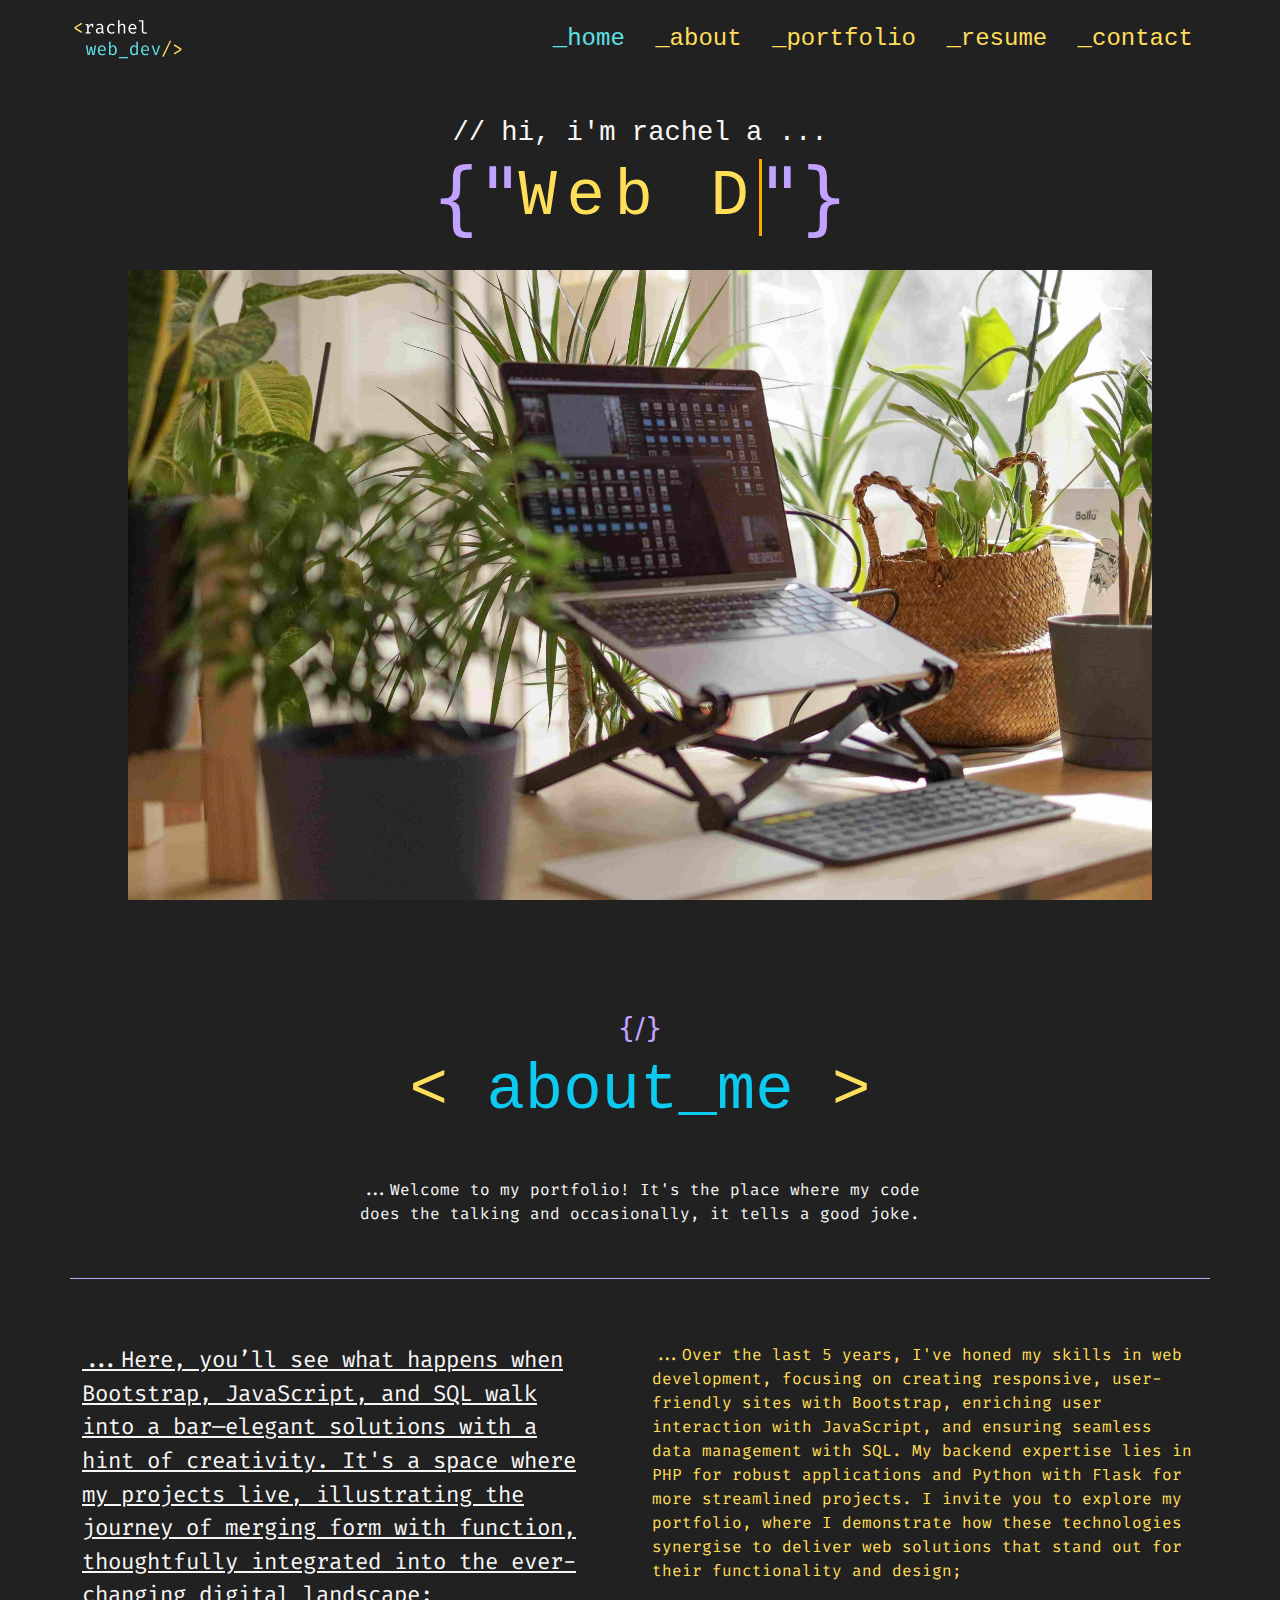
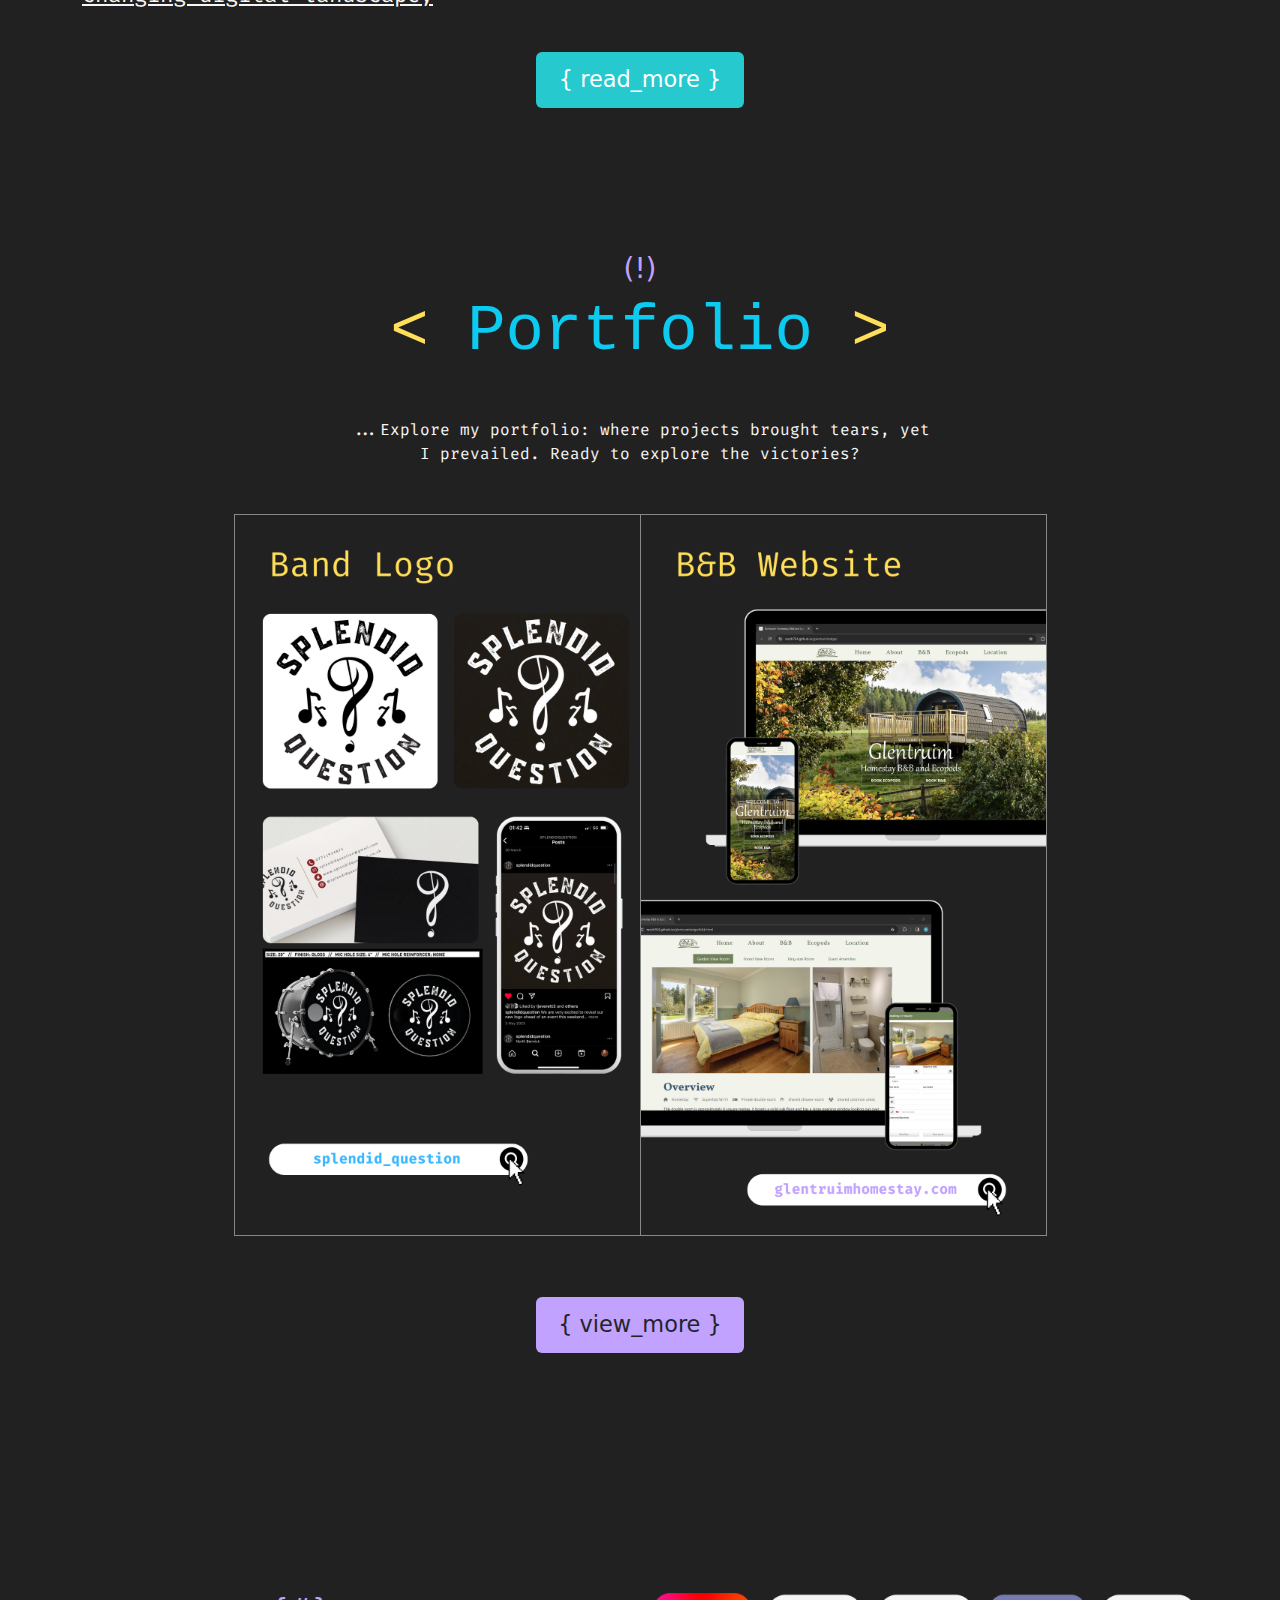
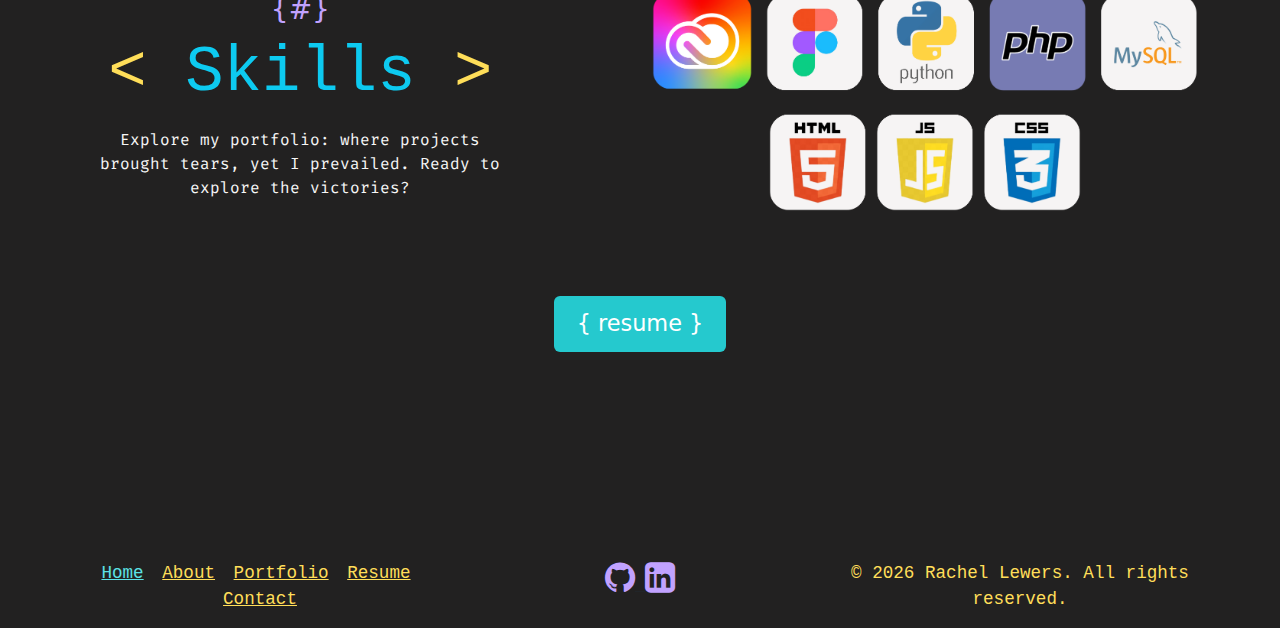
<file: index.html>
<!DOCTYPE html>
<html lang="en">
<head>
    <meta charset="UTF-8">
    <meta name="viewport" content="width=device-width, initial-scale=1.0">
    <link rel="stylesheet" type="text/css" href="css/index_one.css">
    <link rel="preconnect" href="https://fonts.googleapis.com">
    <link rel="preconnect" href="https://fonts.gstatic.com" crossorigin>
    <link rel="stylesheet" href="https://cdnjs.cloudflare.com/ajax/libs/font-awesome/4.7.0/css/font-awesome.min.css">
    <link href="https://cdn.jsdelivr.net/npm/bootstrap@5.3.3/dist/css/bootstrap.min.css" rel="stylesheet" integrity="sha384-QWTKZyjpPEjISv5WaRU9OFeRpok6YctnYmDr5pNlyT2bRjXh0JMhjY6hW+ALEwIH" crossorigin="anonymous">
    <title>My Portfolio</title>
</head>
<body>



  

<nav class="navbar navbar-expand-lg sticky-top">
    <div class="container-fluid">
      <a class="navbar-brand logo" href="#"><img src="images/portfolio_logo.svg" alt="logo with opening element arrow rachel web_dev slash closing element bracket"></a>
      <button class="navbar-toggler" type="button" data-bs-toggle="collapse" data-bs-target="#navbarNav" aria-controls="navbarNav" aria-expanded="false" aria-label="Toggle navigation">
        <span class="navbar-toggler"></span>
      </button>
      <div class="collapse navbar-collapse justify-content-between" id="navbarNav">
        <ul class="navbar-nav ms-auto">
          <li class="nav-item">
            <a class="nav-link active" aria-current="page" href="#">_home</a>
          </li>
          <li class="nav-item">
            <a class="nav-link" href="about.html">_about</a>
          </li>
          <li class="nav-item">
            <a class="nav-link" href="portfolio.html">_portfolio</a>
          </li>
          <li class="nav-item">
            <a class="nav-link" href="resume.html">_resume</a>
          </li>
          <li class="nav-item">
            <a class="nav-link" href="contact.html">_contact</a>
          </li>
        </ul>
      </div>
    </div>
</nav>
      





<div class="hero-text">
  <h2>// hi, i'm rachel a ... </h2>
  <div class="typewriter-wrapper">
    <span class="brackets left-bracket">{" </span>
    <div class="typewriter">
      <h1></h1>
    </div>
    <span class="brackets right-bracket">"}</span>
  </div>
</div>


<div class="container hero-img">
  <!-- Other content here -->
</div>



<div class="about-me">
  <div class="about-me-intro">
    <div class="hero-content">
      <h3 class="brackets-purple">{/}</h3>
      <h2 class="brackets-yellow">< <span class="text-info">about_me</span> ></h2>
      <p class="my-5 col-lg-7 caption">...Welcome to my portfolio! It's the place where my code does the talking and occasionally, it tells a good joke.</p>
    </div>
  </div>
  <!-- About Section -->
<div class="container my-1 about-section">
  <div class="row">
      <div class="col-md-6 mb-4 underline">
          <p>...Here, you’ll see what happens when Bootstrap, JavaScript, and SQL walk into a bar—elegant 
            solutions with a hint of creativity. It's a space where my projects live, illustrating the 
            journey of merging form with function, thoughtfully integrated into the ever-changing digital landscape;
          </p>
      </div>
      <div class="col-md-6 further-info">
          <p>...Over the last 5 years, I've honed my skills in web development, focusing on creating responsive, 
            user-friendly sites with Bootstrap, enriching user interaction with JavaScript, and ensuring seamless
            data management with SQL. My backend expertise lies in PHP for robust applications and Python with 
            Flask for more streamlined projects. I invite you to explore my portfolio, where I demonstrate how 
            these technologies synergise to deliver web solutions that stand out for their functionality and 
            design;</p>
      </div>
  </div>
  <div class="row">
      <div class="col custom-button text-center">
          <a class="btn " href="about.html">{ read_more }</a>
      </div>
  </div>
</div>
</div>






  <div class="portfolio">
    <div class="portfolio-intro">
    <div class="hero-content">
      <h3 class="brackets-purple">(!)</h3>
      <h2 class="brackets-yellow">< <span class="text-info">Portfolio</span> ></h2>
      <p class="my-5 col-lg-7 caption">...Explore my portfolio: where projects brought tears, yet I prevailed. Ready to explore the victories?</p>
    </div>
  </div>
  <!-- overview -->
  
    <table class="table table-bordered">
      <thead>
        <tr>
          <td><img src="images/logo_portfolio.png" alt=""></td>
          <td><img src="images/b&b_portfolio.png" alt=""></td>
        </tr>
      </tbody>
    </table>
  
  <div class="row">
      <div class="col custom-button-2 text-center">
          <a class="btn " href="portfolio.html">{ view_more }</a>
      </div>
  </div>
</div>





<div class="skills">
  <div class="container skills-container">
    <div class="row">
      <!-- Text Column -->
      <div class="col-lg-6">
        <div class="hero-content text-center">
          <h3 class="brackets-purple">{#}</h3>
          <h2 class="brackets-yellow">< <span class="text-info">Skills</span> ></h2>
          <p class="my-3 caption">Explore my portfolio: where projects brought tears, yet I prevailed. Ready to explore the victories?</p>
        </div>
      </div>
      <!-- Image Column -->
      <div class="col-lg-6">
        <img src="images/skills.png" alt="My Skills" class="img-fluid">
      </div>
    </div>
  </div>
  <div class="row">
    <div class="col res-btn custom-button text-center">
        <a class="btn" href="resume.html">{ resume }</a>
    </div>
</div>
</div>




<footer class="footer mt-auto">
  <div class="container">
    <div class="row">
      <!-- Left Column - Navigation -->
      <div class="col-12 col-md-4">
        <nav>
          <ul class="list-inline">
            <li class="list-inline-item active"><a href="#">Home</a></li>
            <li class="list-inline-item"><a href="about.html">About</a></li>
            <li class="list-inline-item"><a href="portfolio.html">Portfolio</a></li>
            <li class="list-inline-item"><a href="resume.html">Resume</a></li>
            <li class="list-inline-item"><a href="contact.html">Contact</a></li>
          </ul>
        </nav>
      </div>
      <!-- Middle Column - GitHub and LinkedIn Links -->
      <div class="col-12 col-md-4 text-center">
        <a href="https://github.com/yourgithubusername" target="_blank" class="text-dark mr-3">
          <i class="fa fa-github"></i>
        </a>
        <a href="https://linkedin.com/in/yourlinkedinusername" target="_blank" class="text-dark">
          <i class="fa fa-linkedin-square"></i>
        </a>
      </div>
      <!-- Right Column - Copyright -->
      <div class="col-12 col-md-4 text-right">
        <p class="mb-0">&copy; <span id="year"></span> Rachel Lewers. All rights reserved.</p>
      </div>
    </div>
  </div>
</footer>

<script>
  document.getElementById("year").textContent = new Date().getFullYear();
</script>








<script>

const texts = ["Web Developer", "App Developer", "Brand Designer"]; // Texts to cycle through
let currentTextIndex = 0; // Index of the current text
let charIndex = -1; // Current character index
let isDeleting = false; // Flag to indicate whether the current mode is deleting

const element = document.querySelector('.typewriter h1'); // Target element for typewriting effect

function typeCycle() {
    const currentText = texts[currentTextIndex]; // Get the current text based on index
    if (isDeleting) {
        // If deleting, remove a character
        charIndex--;
        element.textContent = currentText.substring(0, charIndex);
    } else {
        // If typing, add a character
        charIndex++;
        element.textContent = currentText.substring(0, charIndex);
    }

    // When to switch from typing to deleting or move to the next word
    if (!isDeleting && charIndex === currentText.length) {
        // Finished typing all characters of the current word, start deleting after a delay
        setTimeout(() => { isDeleting = true; }, 1000); // Delay before starting to delete
    } else if (isDeleting && charIndex === 0) {
        // Finished deleting all characters of the current word, move to the next word
        isDeleting = false;
        currentTextIndex = (currentTextIndex + 1) % texts.length; // Cycle through texts
    }

    // Control the speed of typing/deleting and the transition between them
    const typingSpeed = isDeleting ? 50 : 150; // Faster deleting than typing
    setTimeout(typeCycle, charIndex === -1 ? 500 : typingSpeed); // Initial delay or typing/deleting speed
}

typeCycle(); // Start the typewriter effect
</script>



<script>
  document.addEventListener('DOMContentLoaded', () => {
      const codeLines = document.getElementById('codeLines');
      const mainContent = document.querySelector('.main-content');
  
      mainContent.onscroll = function() {
          const currentScroll = mainContent.scrollTop + mainContent.clientHeight;
          const maxScroll = mainContent.scrollHeight;
  
          // Check if scrolled to the bottom
          if (currentScroll >= maxScroll) {
              // Append new lines of code
              for (let i = 0; i < 10; i++) { // Add 10 new lines as an example
                  const newLine = document.createElement('div');
                  newLine.textContent = `Line ${codeLines.children.length + 1}: Code example...`; // Custom code line
                  codeLines.appendChild(newLine);
              }
          }
      };
  });
  </script>
  




    <script src="https://cdn.jsdelivr.net/npm/bootstrap@5.3.3/dist/js/bootstrap.bundle.min.js" integrity="sha384-YvpcrYf0tY3lHB60NNkmXc5s9fDVZLESaAA55NDzOxhy9GkcIdslK1eN7N6jIeHz" crossorigin="anonymous"></script>
    
</body>
</html>
</file>
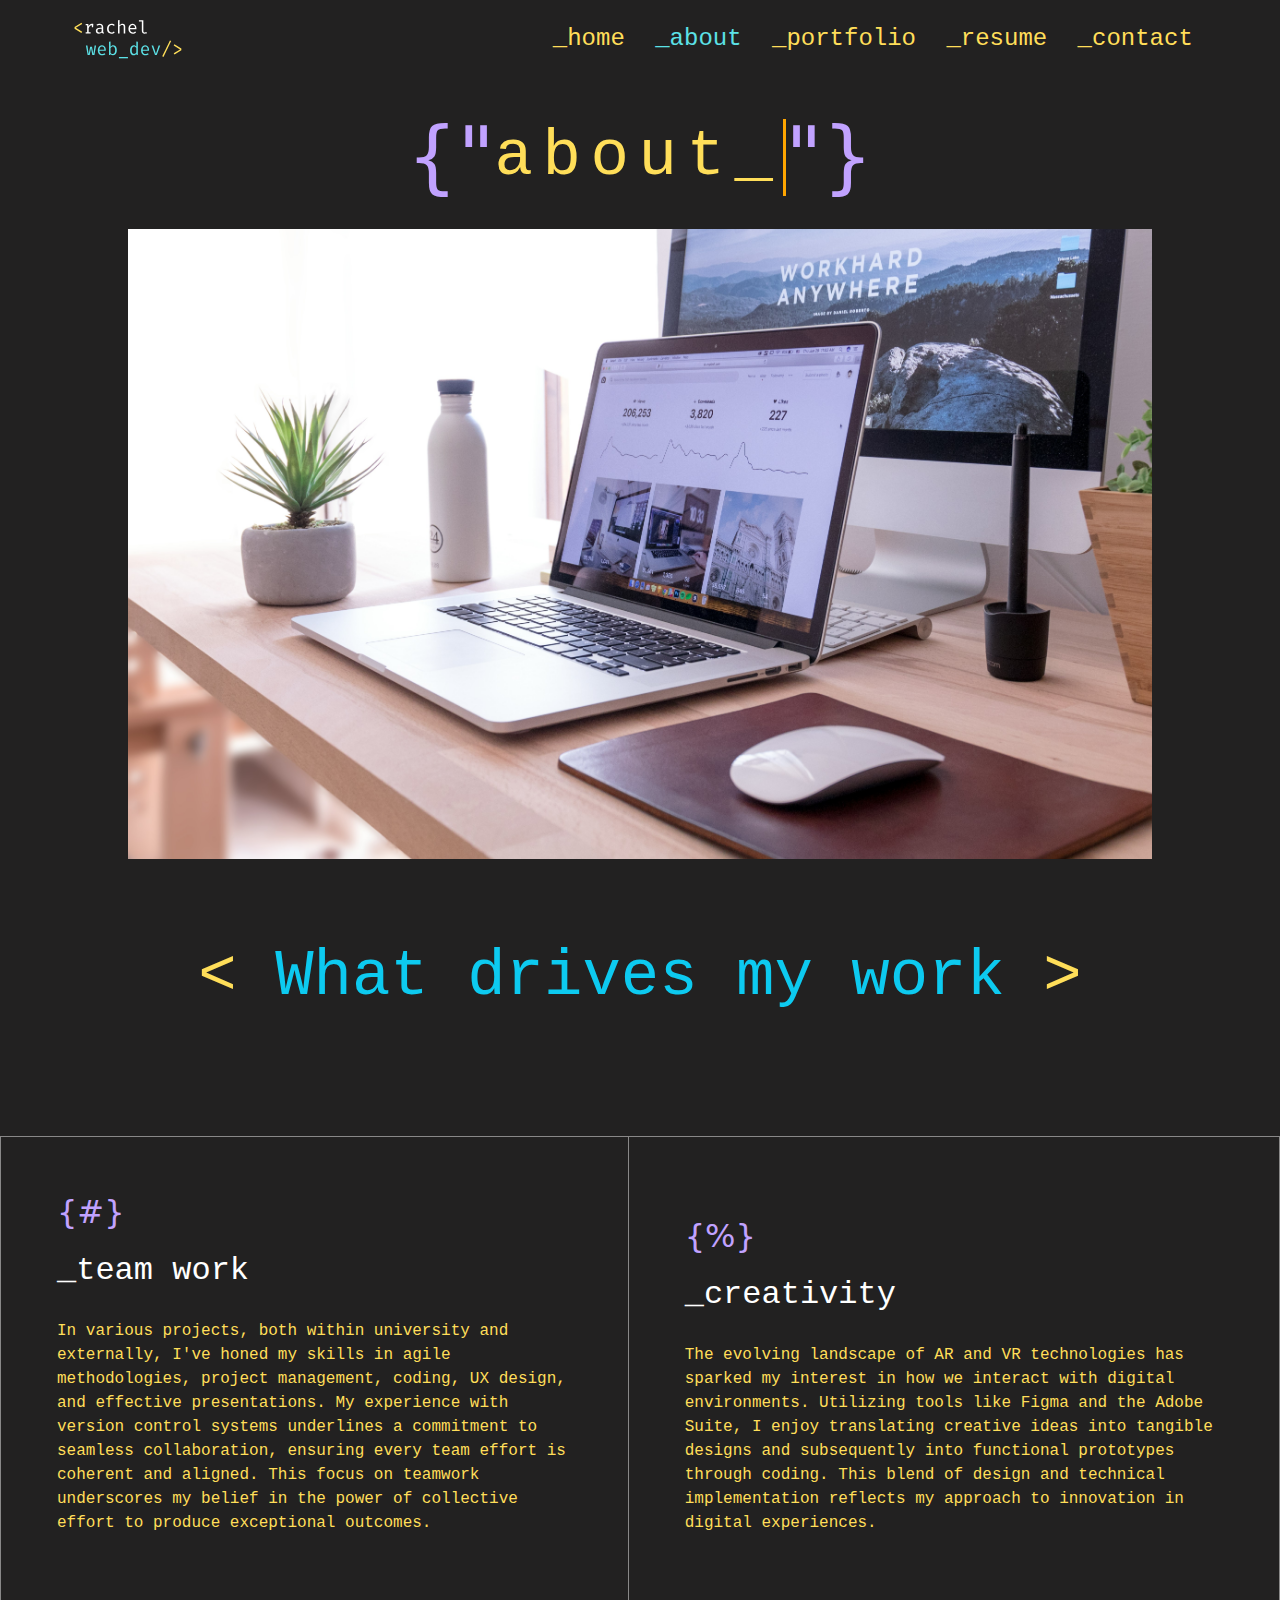
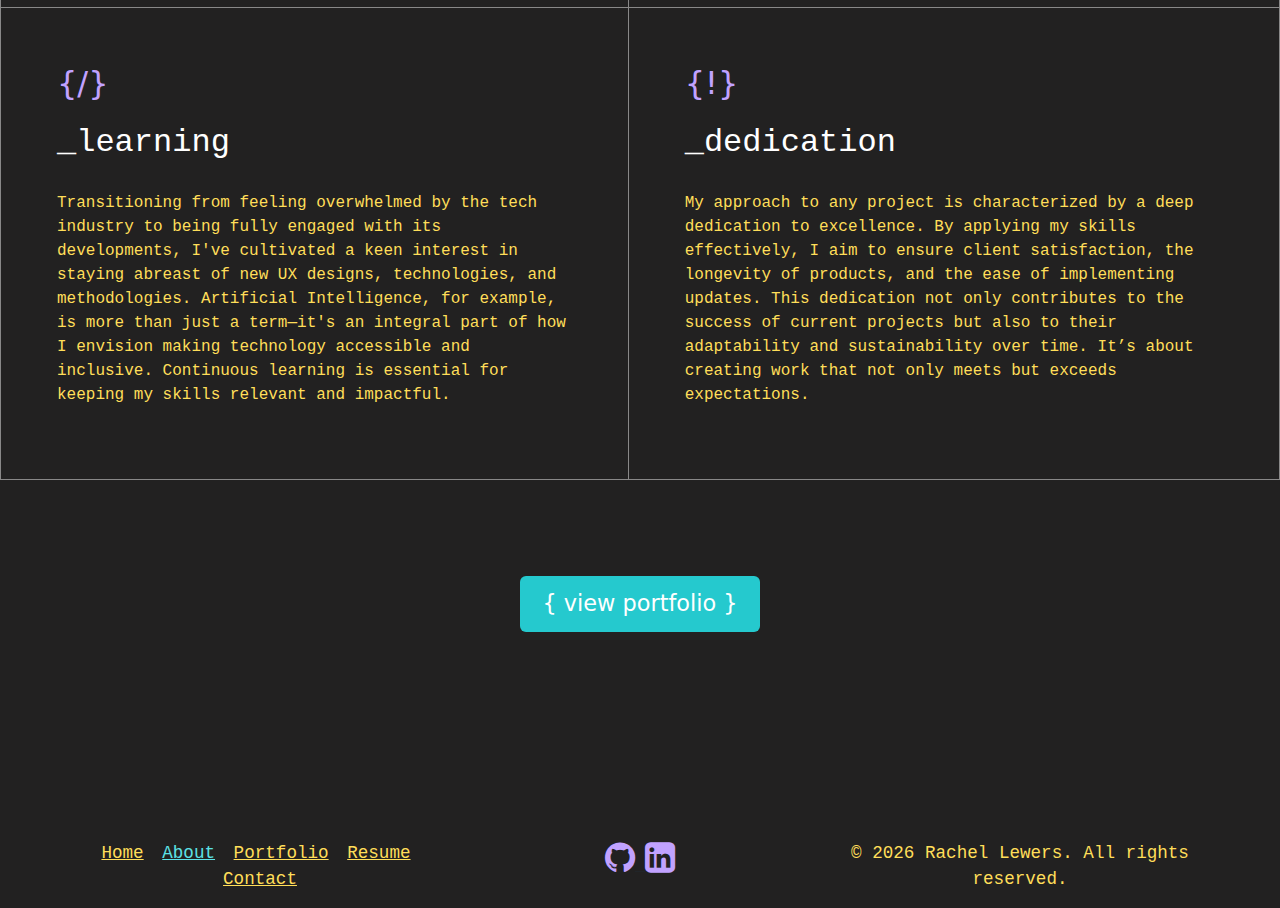
<file: about.html>
<!DOCTYPE html>
<html lang="en">
<head>
    <meta charset="UTF-8">
    <meta name="viewport" content="width=device-width, initial-scale=1.0">
    <link rel="stylesheet" type="text/css" href="css/index_one.css">
    <link rel="stylesheet" type="text/css" href="css/about.css">
    <link rel="preconnect" href="https://fonts.googleapis.com">
    <link rel="preconnect" href="https://fonts.gstatic.com" crossorigin>
    <link rel="stylesheet" href="https://cdnjs.cloudflare.com/ajax/libs/font-awesome/4.7.0/css/font-awesome.min.css">
    <link href="https://cdn.jsdelivr.net/npm/bootstrap@5.3.3/dist/css/bootstrap.min.css" rel="stylesheet" integrity="sha384-QWTKZyjpPEjISv5WaRU9OFeRpok6YctnYmDr5pNlyT2bRjXh0JMhjY6hW+ALEwIH" crossorigin="anonymous">
    <title>rachel web_dev - about</title>
</head>
<body>



  

<nav class="navbar navbar-expand-lg sticky-top">
    <div class="container-fluid">
      <a class="navbar-brand logo" href="#"><img src="images/portfolio_logo.svg" alt="logo with opening element arrow rachel web_dev slash closing element bracket"></a>
      <button class="navbar-toggler" type="button" data-bs-toggle="collapse" data-bs-target="#navbarNav" aria-controls="navbarNav" aria-expanded="false" aria-label="Toggle navigation">
        <span class="navbar-toggler"></span>
      </button>
      <div class="collapse navbar-collapse justify-content-between" id="navbarNav">
        <ul class="navbar-nav ms-auto">
          <li class="nav-item">
            <a class="nav-link" href="index.html">_home</a>
          </li>
          <li class="nav-item">
            <a class="nav-link active" aria-current="page" href="#">_about</a>
          </li>
          <li class="nav-item">
            <a class="nav-link" href="portfolio.html">_portfolio</a>
          </li>
          <li class="nav-item">
            <a class="nav-link" href="resume.html">_resume</a>
          </li>
          <li class="nav-item">
            <a class="nav-link" href="contact.html">_contact</a>
          </li>
        </ul>
      </div>
    </div>
</nav>
      


<div class="hero-text ">
    <div class="typewriter-wrapper">
      <span class="brackets left-bracket">{"</span>
      <div class="typewriter">
        <h1></h1>
      </div>
      <span class="brackets right-bracket">"}</span>
    </div>
  </div>


  <div class="container hero-img-about">
    <!-- Other content here -->
  </div>


  
  <div class="portfolio">
    <div class="portfolio-intro">
    <div class="hero-content">
      <h2 class="brackets-yellow">< <span class="text-info">What drives my work</span> ></h2>
    </div>
  </div>
  <!-- overview -->
  


  <div class="about-me">
    <table class="table table-bordered">
      <thead>
        <tr>
          <td>
            <div class="section">
                <h3 class="brackets-purple">{#}</h3>
                <h2 class="brackets-yellow">_team work</h2>
                <p class="my-3 caption">In various projects, both within university and externally, 
                    I've honed my skills in agile methodologies, project management, coding, UX design, and effective 
                    presentations. My experience with version control systems underlines a commitment to seamless collaboration, 
                    ensuring every team effort is coherent and aligned. This focus on teamwork underscores my belief in the power 
                    of collective effort to produce exceptional outcomes.
            </div>
        </td>
          <td>
            <div class="section">
                <h3 class="brackets-purple">{%}</h3>
                <h2 class="brackets-yellow">_creativity</h2>
                <p class="my-3 caption">The evolving landscape of AR and VR technologies has sparked my interest 
                    in how we interact with digital environments. Utilizing tools like Figma and the Adobe Suite,
                     I enjoy translating creative ideas into tangible designs and subsequently into functional 
                     prototypes through coding. This blend of design and technical implementation reflects my 
                     approach to innovation in digital experiences.</p>
            </div>
        </td>
        </tr>
        <tr>
            <td>
                <div class="section">
                    <h3 class="brackets-purple">{/}</h3>
                    <h2 class="brackets-yellow">_learning</h2>
                    <p class="my-3 caption">Transitioning from feeling overwhelmed by the tech industry to being 
                        fully engaged with its developments, I've cultivated a keen interest in staying abreast 
                        of new UX designs, technologies, and methodologies. Artificial Intelligence, for example,
                         is more than just a term—it's an integral part of how I envision making technology 
                         accessible and inclusive. Continuous learning is essential for keeping my skills 
                         relevant and impactful.</p>
                </div>
            </td>
            <td>
                <div class="section">
                    <h3 class="brackets-purple">{!}</h3>
                    <h2 class="brackets-yellow">_dedication</h2>
                    <p class="my-3 caption">My approach to any project is characterized by a deep dedication to 
                        excellence. By applying my skills effectively, I aim to ensure client satisfaction, the 
                        longevity of products, and the ease of implementing updates. This dedication not only 
                        contributes to the success of current projects but also to their adaptability and 
                        sustainability over time. It’s about creating work that not only meets but exceeds 
                        expectations.</p>
                </div>
            </td>
          </tr>
      </tbody>
    </table>

</div>
  
    <div class="row">
        <div class="col res-btn custom-button text-center">
            <a class="btn" href="portfolio.html">{ view portfolio }</a>
        </div>
    </div>
</div>











<footer class="footer mt-auto">
  <div class="container">
    <div class="row">
      <!-- Left Column - Navigation -->
      <div class="col-12 col-md-4">
        <nav>
          <ul class="list-inline">
            <li class="list-inline-item"><a href="index.html">Home</a></li>
            <li class="list-inline-item active"><a href="#">About</a></li>
            <li class="list-inline-item"><a href="portfolio.html">Portfolio</a></li>
            <li class="list-inline-item"><a href="resume.html">Resume</a></li>
            <li class="list-inline-item"><a href="contact.html">Contact</a></li>
          </ul>
        </nav>
      </div>
      <!-- Middle Column - GitHub and LinkedIn Links -->
      <div class="col-12 col-md-4 text-center">
        <a href="https://github.com/yourgithubusername" target="_blank" class="text-dark mr-3">
          <i class="fa fa-github"></i>
        </a>
        <a href="https://linkedin.com/in/yourlinkedinusername" target="_blank" class="text-dark">
          <i class="fa fa-linkedin-square"></i>
        </a>
      </div>
      <!-- Right Column - Copyright -->
      <div class="col-12 col-md-4 text-right">
        <p class="mb-0">&copy; <span id="year"></span> Rachel Lewers. All rights reserved.</p>
      </div>
    </div>
  </div>
</footer>

<script>
  document.getElementById("year").textContent = new Date().getFullYear();
</script>


<script>
  const text = "about_me"; // Text to display

  let charIndex = 0; // Current character index
  const element = document.querySelector('.typewriter h1'); // Target element for typewriting effect

  function typeEffect() {
    // Add a character
    element.textContent += text.charAt(charIndex);

    // Move to the next character
    charIndex++;

    // Check if we've reached the end of the text
    if (charIndex < text.length) {
      // If not, continue typing
      setTimeout(typeEffect, 100); // Typing speed
    }
  }

  // Start the typewriter effect
  typeEffect();
</script>
    <script src="https://cdn.jsdelivr.net/npm/bootstrap@5.3.3/dist/js/bootstrap.bundle.min.js" integrity="sha384-YvpcrYf0tY3lHB60NNkmXc5s9fDVZLESaAA55NDzOxhy9GkcIdslK1eN7N6jIeHz" crossorigin="anonymous"></script>
    
</body>
</html>
</file>
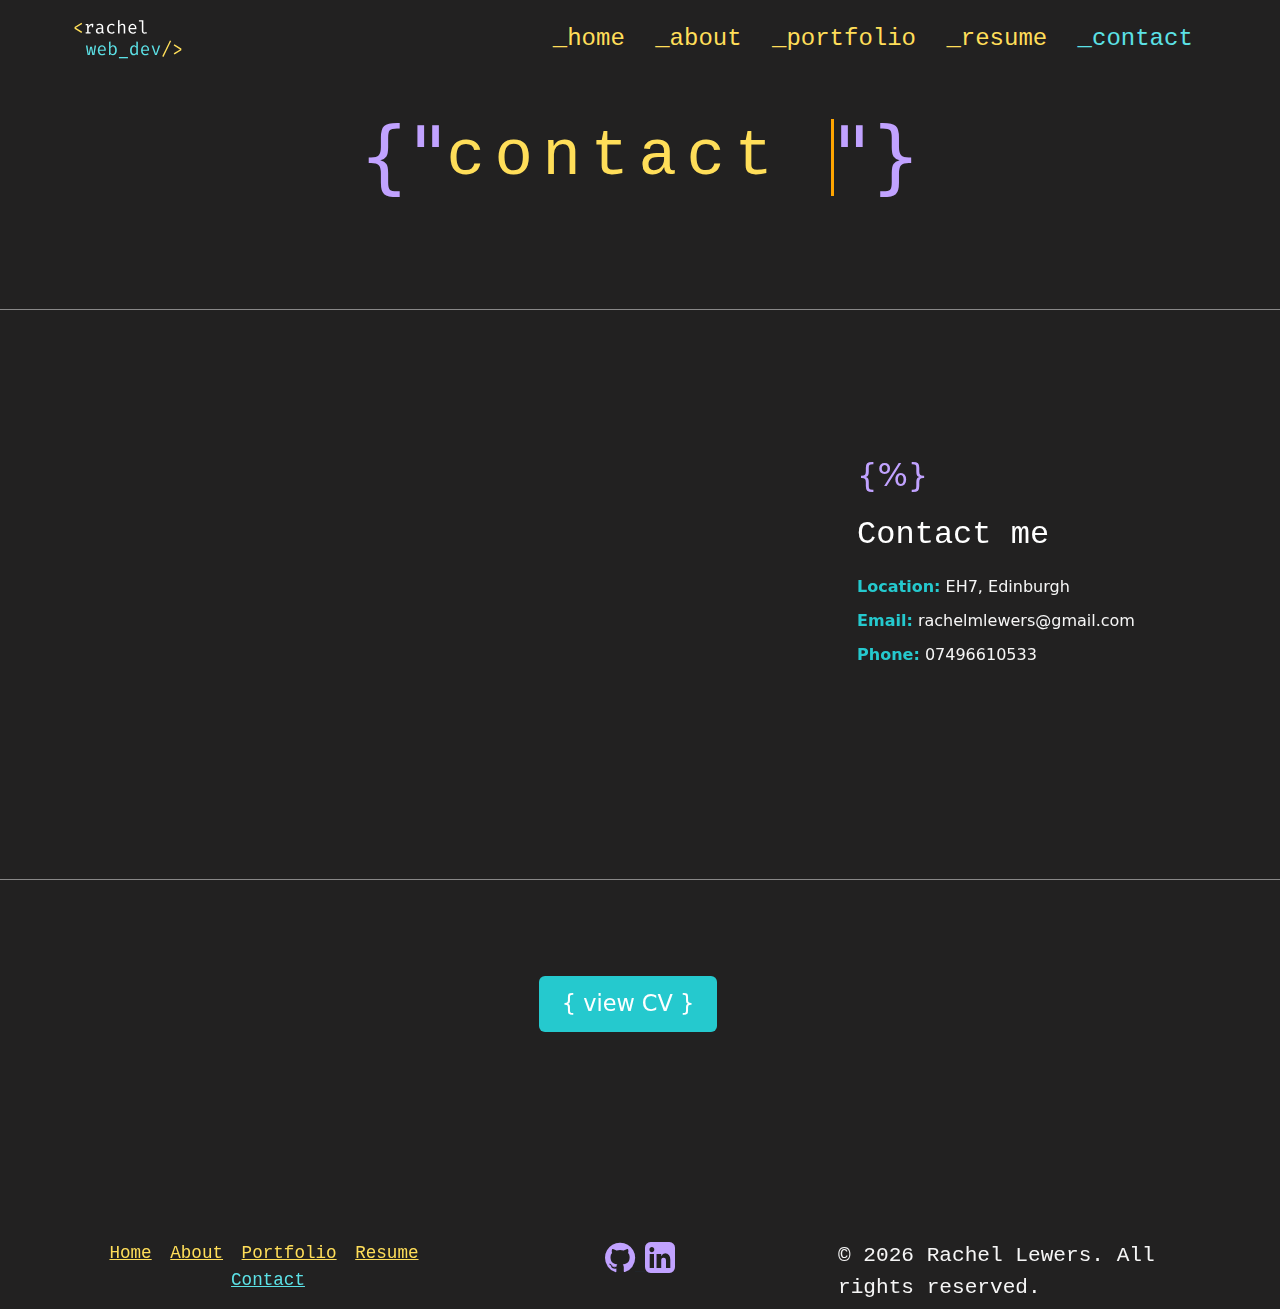
<file: contact.html>
<!DOCTYPE html>
<html lang="en">
<head>
    <meta charset="UTF-8">
    <meta name="viewport" content="width=device-width, initial-scale=1.0">
    <link rel="stylesheet" type="text/css" href="css/index_one.css">
    <link rel="stylesheet" type="text/css" href="css/about.css">
    <link rel="stylesheet" type="text/css" href="css/portfolio.css">
    <link rel="preconnect" href="https://fonts.googleapis.com">
    <link rel="preconnect" href="https://fonts.gstatic.com" crossorigin>
    <link rel="stylesheet" href="https://cdnjs.cloudflare.com/ajax/libs/font-awesome/4.7.0/css/font-awesome.min.css">
    <link href="https://cdn.jsdelivr.net/npm/bootstrap@5.3.3/dist/css/bootstrap.min.css" rel="stylesheet" integrity="sha384-QWTKZyjpPEjISv5WaRU9OFeRpok6YctnYmDr5pNlyT2bRjXh0JMhjY6hW+ALEwIH" crossorigin="anonymous">
    <title>My Portfolio</title>
</head>
<body>



  

<nav class="navbar navbar-expand-lg sticky-top">
    <div class="container-fluid">
      <a class="navbar-brand logo" href="#"><img src="images/portfolio_logo.svg" alt="logo with opening element arrow rachel web_dev slash closing element bracket"></a>
      <button class="navbar-toggler" type="button" data-bs-toggle="collapse" data-bs-target="#navbarNav" aria-controls="navbarNav" aria-expanded="false" aria-label="Toggle navigation">
        <span class="navbar-toggler"></span>
      </button>
      <div class="collapse navbar-collapse justify-content-between" id="navbarNav">
        <ul class="navbar-nav ms-auto">
          <li class="nav-item">
            <a class="nav-link"  href="index.html">_home</a>
          </li>
          <li class="nav-item">
            <a class="nav-link" href="about.html">_about</a>
          </li>
          <li class="nav-item">
            <a class="nav-link" href="portfolio.html">_portfolio</a>
          </li>
          <li class="nav-item">
            <a class="nav-link" href="resume.html">_resume</a>
          </li>
          <li class="nav-item">
            <a class="nav-link active" aria-current="page"  href="#">_contact</a>
          </li>
        </ul>
      </div>
    </div>
</nav>
      





<div class="hero-text ">
    <div class="typewriter-wrapper">
      <span class="brackets left-bracket">{"</span>
      <div class="typewriter">
        <h1></h1>
      </div>
      <span class="brackets right-bracket">"}</span>
    </div>
  </div>






    <div class="about-me contact">
        <table class="table table-bordered">
          <thead>
            <tr>
              <td>
                <div class="section">
                    <iframe src="https://www.google.com/maps/embed?pb=!1m18!1m12!1m3!1d71502.94469890303!2d-3.2877390168640286!3d55.941276999358614!2m3!1f0!2f0!3f0!3m2!1i1024!2i768!4f13.1!3m3!1m2!1s0x4887b800a5982623%3A0x64f2147b7ce71727!2sEdinburgh!5e0!3m2!1sen!2suk!4v1712320423338!5m2!1sen!2suk" width="600" height="450" style="border:0;" allowfullscreen="" loading="lazy" referrerpolicy="no-referrer-when-downgrade"></iframe>
                    </div>
            </td>
            <td style="width: 150%; vertical-align: middle;">
                <div class="section contact-me" style="margin: 0 auto; width: fit-content;">
                  <h3 class="brackets-purple">{%}</h3>
                  <h2 class="brackets-yellow">Contact me</h2>
                  <ul style="list-style-type: none; padding: 0; margin: 0;">
                    <li style="margin-bottom: 10px;"><a href="http://maps.google.com/?q=EH7, Edinburgh"> <strong>Location:</strong> EH7, Edinburgh</a></li>
                    <li style="margin-bottom: 10px;"><a href="mailto:rachelmlewers@gmail.com"> <strong>Email:</strong> rachelmlewers@gmail.com</a></li>
                    <li style="margin-bottom: 10px;"><a href="tel:+07496610533"> <strong>Phone:</strong> 07496610533</a></li>
                  </ul>
                </div>
              </td>
            </tr>
          </tbody>
        </table>
    
    </div>
      
        <div class="row">
            <div class="col res-btn custom-button text-center">
                <a class="btn" target="_blank" href="images/">{ view CV }</a>
            </div>
        </div>
    </div>












<footer class="footer mt-auto">
  <div class="container">
    <div class="row">
      <!-- Left Column - Navigation -->
      <div class="col-12 col-md-4">
        <nav>
          <ul class="list-inline">
            <li class="list-inline-item"><a href="index.html">Home</a></li>
            <li class="list-inline-item"><a href="about.html">About</a></li>
            <li class="list-inline-item"><a href="portfolio.html">Portfolio</a></li>
            <li class="list-inline-item"><a href="resume.html">Resume</a></li>
            <li class="list-inline-item active"><a href="#">Contact</a></li>
          </ul>
        </nav>
      </div>
      <!-- Middle Column - GitHub and LinkedIn Links -->
      <div class="col-12 col-md-4 text-center">
        <a href="https://github.com/yourgithubusername" target="_blank" class="text-dark mr-3">
          <i class="fa fa-github"></i>
        </a>
        <a href="https://linkedin.com/in/yourlinkedinusername" target="_blank" class="text-dark">
          <i class="fa fa-linkedin-square"></i>
        </a>
      </div>
      <!-- Right Column - Copyright -->
      <div class="col-12 col-md-4 text-right">
        <p class="mb-0">&copy; <span id="year"></span> Rachel Lewers. All rights reserved.</p>
      </div>
    </div>
  </div>
</footer>

<script>
  document.getElementById("year").textContent = new Date().getFullYear();
</script>









<script>
    const text = "contact me"; // Text to display
  
    let charIndex = 0; // Current character index
    const element = document.querySelector('.typewriter h1'); // Target element for typewriting effect
  
    function typeEffect() {
      // Add a character
      element.textContent += text.charAt(charIndex);
  
      // Move to the next character
      charIndex++;
  
      // Check if we've reached the end of the text
      if (charIndex < text.length) {
        // If not, continue typing
        setTimeout(typeEffect, 100); // Typing speed
      }
    }
  
    // Start the typewriter effect
    typeEffect();
  </script>
  




    <script src="https://cdn.jsdelivr.net/npm/bootstrap@5.3.3/dist/js/bootstrap.bundle.min.js" integrity="sha384-YvpcrYf0tY3lHB60NNkmXc5s9fDVZLESaAA55NDzOxhy9GkcIdslK1eN7N6jIeHz" crossorigin="anonymous"></script>
    
</body>
</html>
</file>
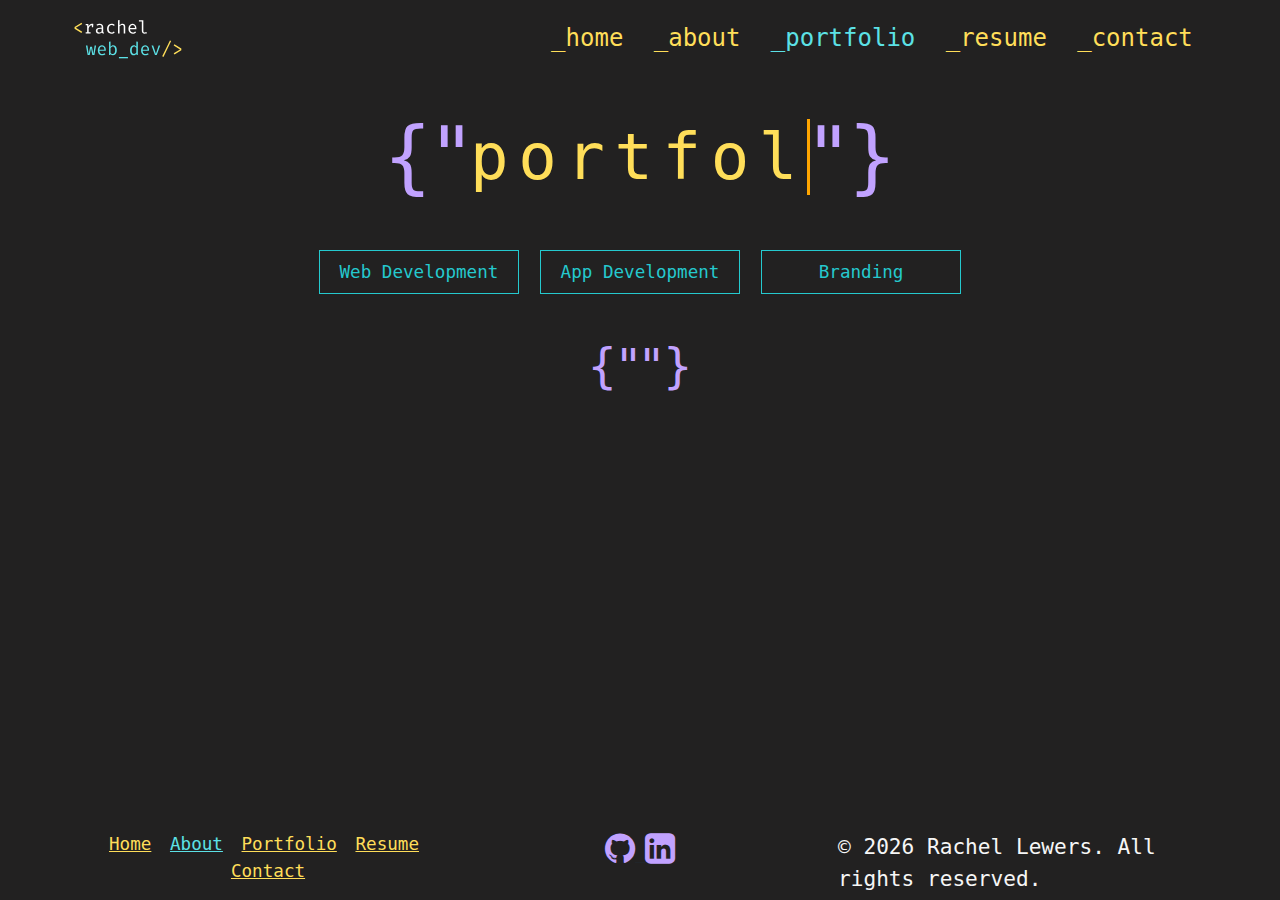
<file: portfolio.html>
<!DOCTYPE html>
<html lang="en">
<head>
    <meta charset="UTF-8">
    <meta name="viewport" content="width=device-width, initial-scale=1.0">
    <link rel="stylesheet" type="text/css" href="css/index_one.css">
    <link rel="stylesheet" type="text/css" href="css/portfolio.css">
    <link rel="preconnect" href="https://fonts.googleapis.com">
    <link rel="preconnect" href="https://fonts.gstatic.com" crossorigin>
    <link rel="stylesheet" href="https://cdnjs.cloudflare.com/ajax/libs/font-awesome/4.7.0/css/font-awesome.min.css">
    <link href="https://cdn.jsdelivr.net/npm/bootstrap@5.3.3/dist/css/bootstrap.min.css" rel="stylesheet" integrity="sha384-QWTKZyjpPEjISv5WaRU9OFeRpok6YctnYmDr5pNlyT2bRjXh0JMhjY6hW+ALEwIH" crossorigin="anonymous">
    <title>rachel web_dev - about</title>
</head>
<body>



  

    <nav class="navbar navbar-expand-lg sticky-top">
        <div class="container-fluid">
          <a class="navbar-brand logo" href="#"><img src="images/portfolio_logo.svg" alt="logo with opening element arrow rachel web_dev slash closing element bracket"></a>
          <button class="navbar-toggler" type="button" data-bs-toggle="collapse" data-bs-target="#navbarNav" aria-controls="navbarNav" aria-expanded="false" aria-label="Toggle navigation">
            <span class="navbar-toggler"></span>
          </button>
          <div class="collapse navbar-collapse justify-content-between" id="navbarNav">
            <ul class="navbar-nav ms-auto">
              <li class="nav-item">
                <a class="nav-link" href="index.html">_home</a>
              </li>
              <li class="nav-item">
                <a class="nav-link" href="about.html">_about</a>
              </li>
              <li class="nav-item">
    
                <a class="nav-link active" aria-current="page" href="#">_portfolio</a>
              </li>
              <li class="nav-item">
                <a class="nav-link" href="resume.html">_resume</a>
              </li>
              <li class="nav-item">
                <a class="nav-link" href="contact.html">_contact</a>
              </li>
            </ul>
          </div>
        </div>
    </nav>
      


<div class="hero-text ">
    <div class="typewriter-wrapper">
      <span class="brackets left-bracket">{" </span>
      <div class="typewriter">
        <h1></h1>
      </div>
      <span class="brackets right-bracket"> "}</span>
    </div>

  </div>



  <div class="container">
    <div class="row">
      <div class="text-center">
        <a href="portfolio/web_dev.html" class="retro-link">Web Development</a>
        <a href="portfolio/app_dev.html" class="retro-link">App Development</a>
        <a href="portfolio/branding.html" class="retro-link">Branding</a>
      </div>
    </div>
  </div>



  <div class="cat-text">
    <div class="typewriter-wrapper">
      <span class="brackets left-bracket">{" </span>
      <div class="typewriter">
        <h1></h1>
      </div>
      <span class="brackets right-bracket">"}</span>
    </div>
  </div>







<footer class="footer mt-auto fixed-bottom">
  <div class="container">
    <div class="row">
      <!-- Left Column - Navigation -->
      <div class="col-12 col-md-4">
        <nav>
          <ul class="list-inline">
            <li class="list-inline-item"><a href="index.html">Home</a></li>
            <li class="list-inline-item active"><a href="about">About</a></li>
            <li class="list-inline-item"><a href="#">Portfolio</a></li>
            <li class="list-inline-item"><a href="resume.html">Resume</a></li>
            <li class="list-inline-item"><a href="contact.html">Contact</a></li>
          </ul>
        </nav>
      </div>
      <!-- Middle Column - GitHub and LinkedIn Links -->
      <div class="col-12 col-md-4 text-center">
        <a href="https://github.com/yourgithubusername" target="_blank" class="text-dark mr-3">
          <i class="fa fa-github"></i>
        </a>
        <a href="https://linkedin.com/in/yourlinkedinusername" target="_blank" class="text-dark">
          <i class="fa fa-linkedin-square"></i>
        </a>
      </div>
      <!-- Right Column - Copyright -->
      <div class="col-12 col-md-4 text-right">
        <p class="mb-0">&copy; <span id="year"></span> Rachel Lewers. All rights reserved.</p>
      </div>
    </div>
  </div>
</footer>

<script>
  document.getElementById("year").textContent = new Date().getFullYear();
</script>




<script>
  const text = "portfolio"; // Text to display

  let charIndex = 0; // Current character index
  const element = document.querySelector('.typewriter h1'); // Target element for typewriting effect

  function typeEffect() {
    // Add a character
    element.textContent += text.charAt(charIndex);

    // Move to the next character
    charIndex++;

    // Check if we've reached the end of the text
    if (charIndex < text.length) {
      // If not, continue typing
      setTimeout(typeEffect, 100); // Typing speed
    }
  }

  // Start the typewriter effect
  typeEffect();




  const heroText = "portfolio"; // Text for hero-text
  const catText = "Please Select a category..."; // Text for cat-text

  // Function to apply typewriter effect
  function typeEffect(elementSelector, text, delayBeforeStart = 0, typingSpeed = 100) {
    let charIndex = 0;
    const element = document.querySelector(elementSelector);
    setTimeout(() => {
      function type() {
        element.textContent += text.charAt(charIndex);
        charIndex++;
        if (charIndex < text.length) {
          setTimeout(type, typingSpeed);
        }
      }
      type();
    }, delayBeforeStart);
  }

  // Apply typewriter effect to hero-text immediately
  typeEffect('.hero-text .typewriter h1', heroText);

  // Apply typewriter effect to cat-text after 5 seconds
  typeEffect('.cat-text .typewriter h1', catText, 1000);
</script>

    <script src="https://cdn.jsdelivr.net/npm/bootstrap@5.3.3/dist/js/bootstrap.bundle.min.js" integrity="sha384-YvpcrYf0tY3lHB60NNkmXc5s9fDVZLESaAA55NDzOxhy9GkcIdslK1eN7N6jIeHz" crossorigin="anonymous"></script>
    
</body>
</html>
</file>
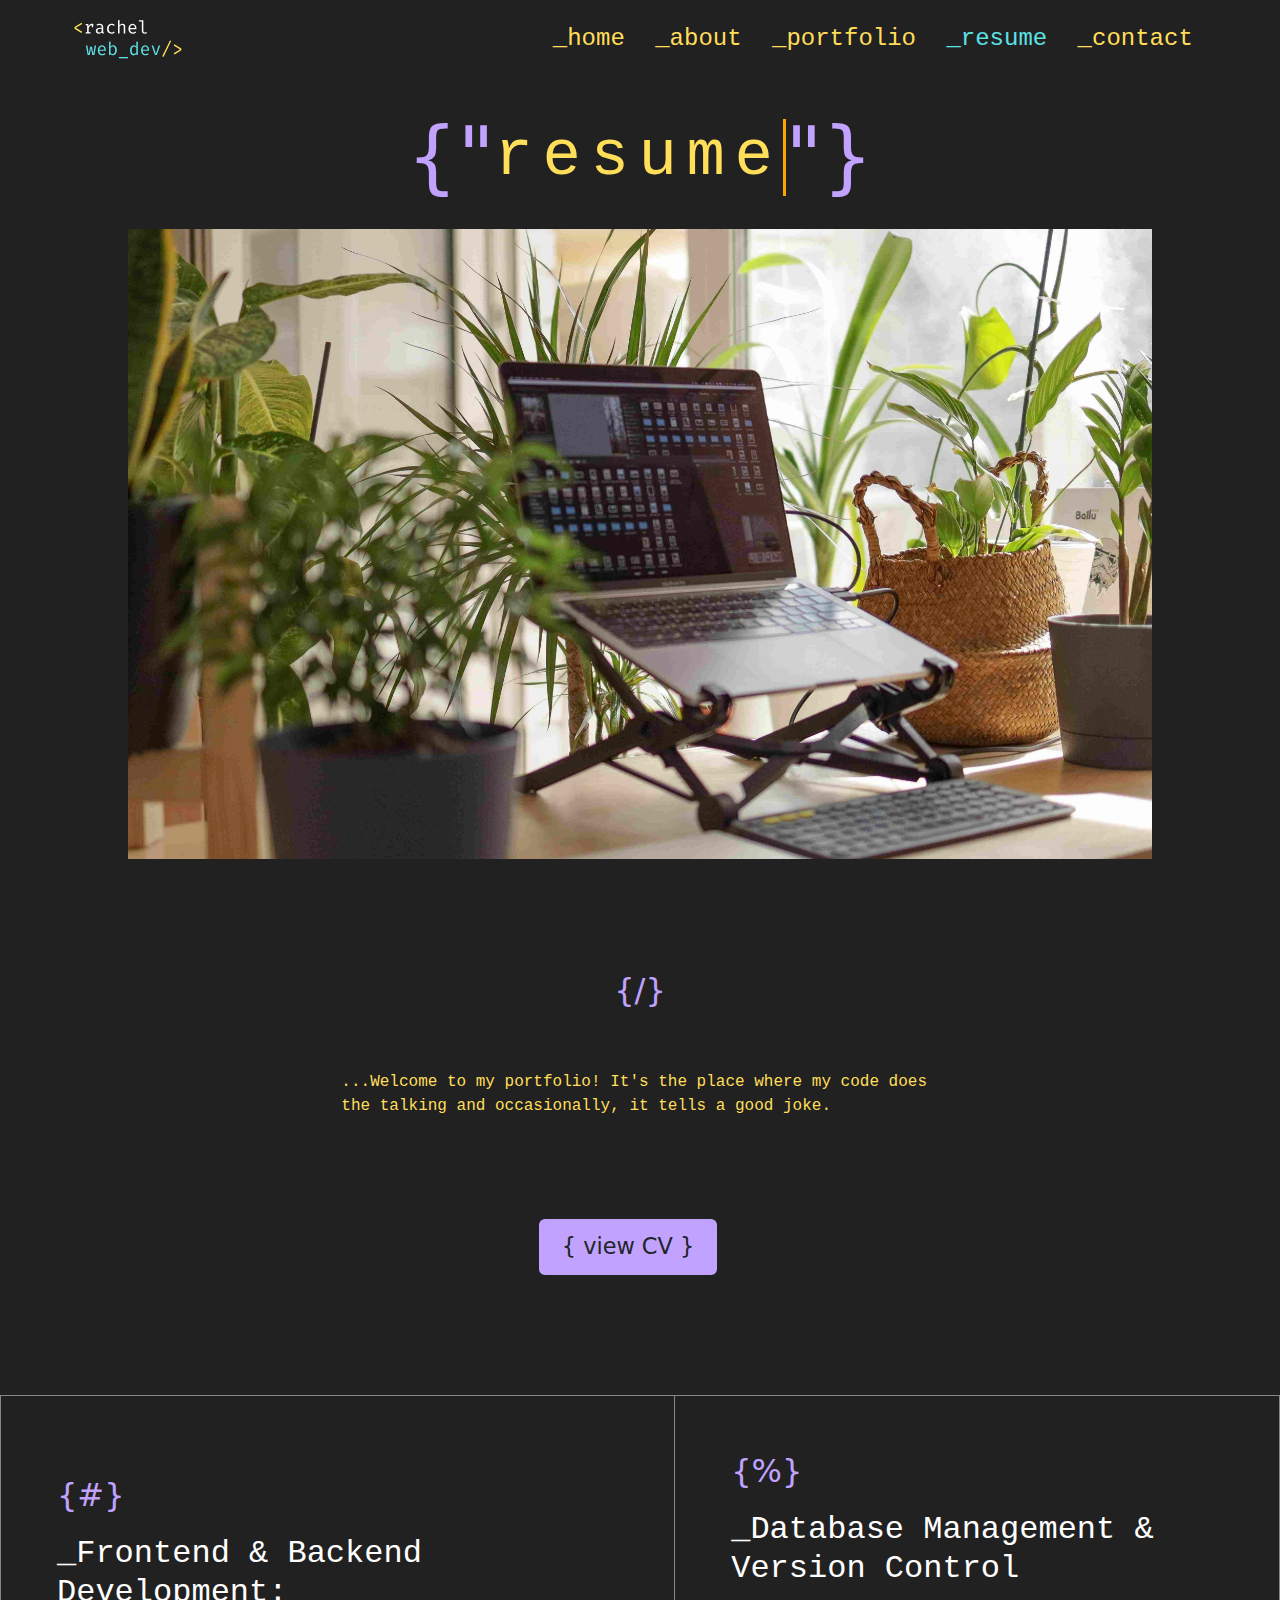
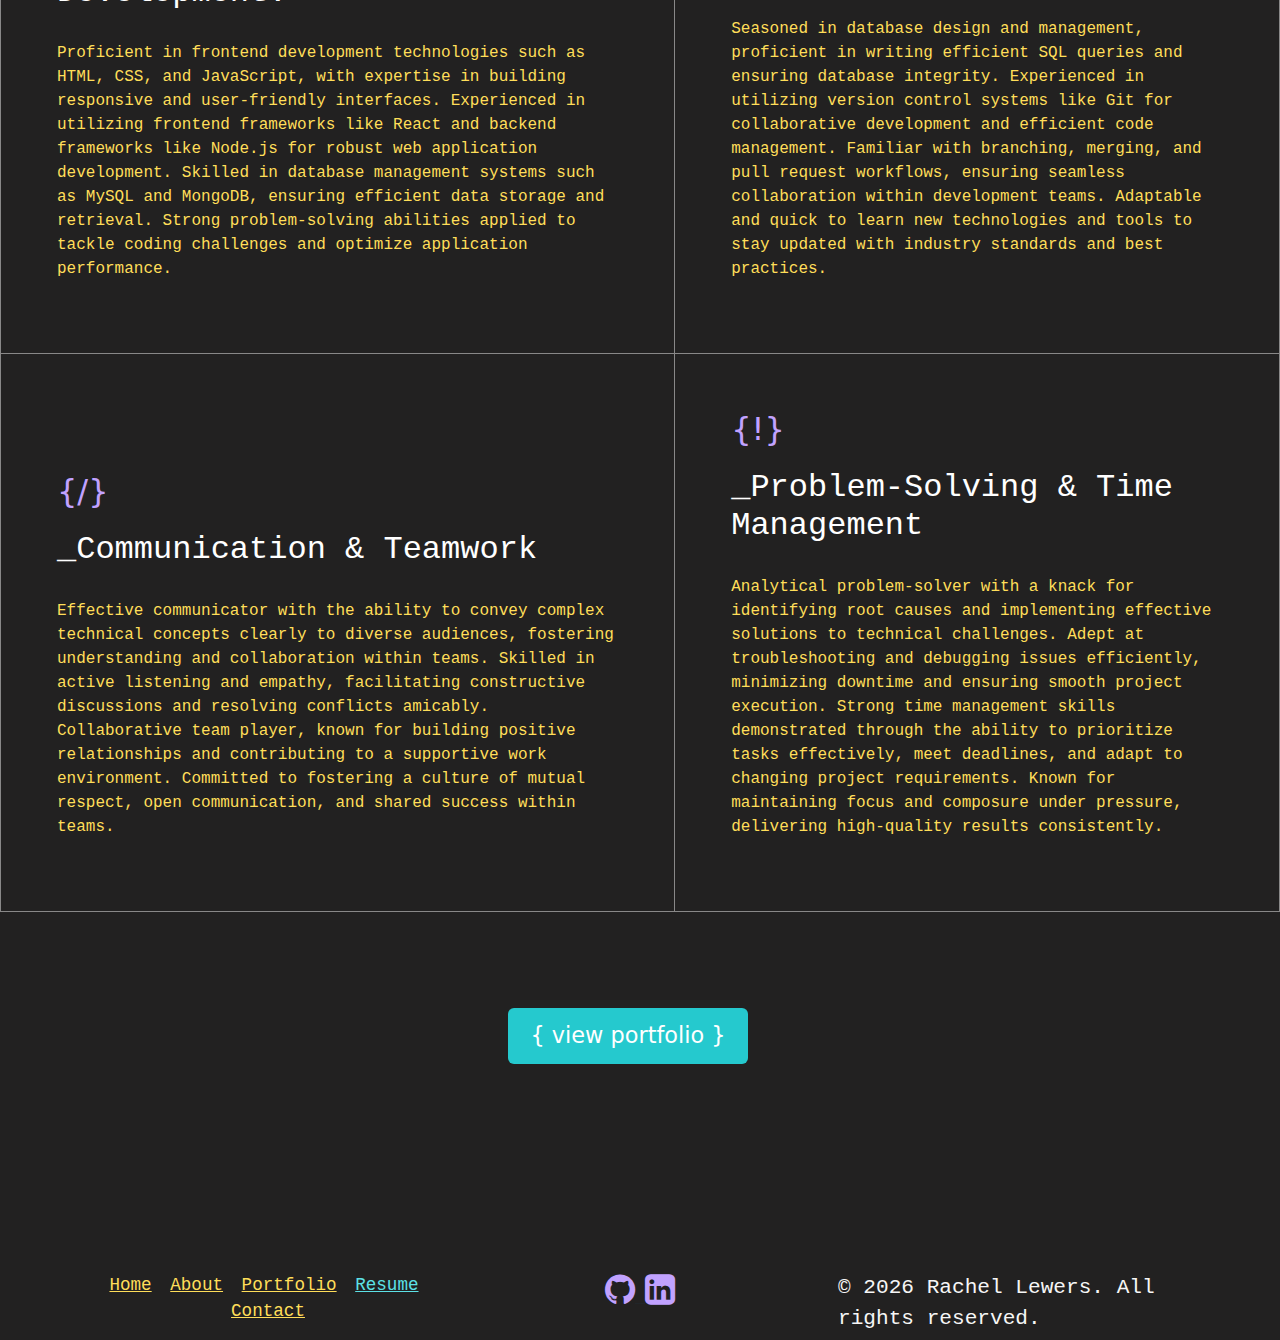
<file: resume.html>
<!DOCTYPE html>
<html lang="en">
<head>
    <meta charset="UTF-8">
    <meta name="viewport" content="width=device-width, initial-scale=1.0">
    <link rel="stylesheet" type="text/css" href="css/index_one.css">
    <link rel="stylesheet" type="text/css" href="css/about.css">
    <link rel="stylesheet" type="text/css" href="css/portfolio.css">
    <link rel="preconnect" href="https://fonts.googleapis.com">
    <link rel="preconnect" href="https://fonts.gstatic.com" crossorigin>
    <link rel="stylesheet" href="https://cdnjs.cloudflare.com/ajax/libs/font-awesome/4.7.0/css/font-awesome.min.css">
    <link href="https://cdn.jsdelivr.net/npm/bootstrap@5.3.3/dist/css/bootstrap.min.css" rel="stylesheet" integrity="sha384-QWTKZyjpPEjISv5WaRU9OFeRpok6YctnYmDr5pNlyT2bRjXh0JMhjY6hW+ALEwIH" crossorigin="anonymous">
    <title>My Portfolio</title>
</head>
<body>



  

<nav class="navbar navbar-expand-lg sticky-top">
    <div class="container-fluid">
      <a class="navbar-brand logo" href="#"><img src="images/portfolio_logo.svg" alt="logo with opening element arrow rachel web_dev slash closing element bracket"></a>
      <button class="navbar-toggler" type="button" data-bs-toggle="collapse" data-bs-target="#navbarNav" aria-controls="navbarNav" aria-expanded="false" aria-label="Toggle navigation">
        <span class="navbar-toggler"></span>
      </button>
      <div class="collapse navbar-collapse justify-content-between" id="navbarNav">
        <ul class="navbar-nav ms-auto">
          <li class="nav-item">
            <a class="nav-link"  href="index.html">_home</a>
          </li>
          <li class="nav-item">
            <a class="nav-link" href="about.html">_about</a>
          </li>
          <li class="nav-item">
            <a class="nav-link" href="portfolio.html">_portfolio</a>
          </li>
          <li class="nav-item">
            <a class="nav-link active" aria-current="page" href="resume.html">_resume</a>
          </li>
          <li class="nav-item">
            <a class="nav-link" href="contact.html">_contact</a>
          </li>
        </ul>
      </div>
    </div>
</nav>
      





<div class="hero-text ">
    <div class="typewriter-wrapper">
      <span class="brackets left-bracket">{"</span>
      <div class="typewriter">
        <h1></h1>
      </div>
      <span class="brackets right-bracket">"}</span>
    </div>
  </div>


<div class="container hero-img">
  <!-- Other content here -->
</div>



<div class="about-me cv">
  <div class="about-me-intro">
    <div class="hero-content">
      <h3 class="brackets-purple">{/}</h3>
      <p class="my-5 col-lg-7 caption">...Welcome to my portfolio! It's the place where my code does the talking and occasionally, it tells a good joke.</p>
      <div class="row">
        <div class="col res-btn custom-button-2 text-center">
            <a class="btn" target="_blank" href="images/">{ view CV }</a>
        </div>
    </div>
    </div>
  </div>
  <!-- About Section -->
  
</div>



    <div class="about-me">
        <table class="table table-bordered">
          <thead>
            <tr>
              <td>
                <div class="section">
                    <h3 class="brackets-purple">{#}</h3>
                    <h2 class="brackets-yellow">_Frontend & Backend Development:</h2>
                    <p class="my-3 caption">Proficient in frontend development technologies such as HTML, CSS, 
                        and JavaScript, with expertise in building responsive and user-friendly interfaces. 
                        Experienced in utilizing frontend frameworks like React and backend frameworks like Node.js 
                        for robust web application development. Skilled in database management systems such as MySQL 
                        and MongoDB, ensuring efficient data storage and retrieval. Strong problem-solving abilities 
                        applied to tackle coding challenges and optimize application performance.
            </td>
              <td>
                <div class="section">
                    <h3 class="brackets-purple">{%}</h3>
                    <h2 class="brackets-yellow">_Database Management & Version Control</h2>
                    <p class="my-3 caption">Seasoned in database design and management, proficient in writing efficient 
                        SQL queries and ensuring database integrity. Experienced in utilizing version control systems 
                        like Git for collaborative development and efficient code management. Familiar with branching, 
                        merging, and pull request workflows, ensuring seamless collaboration within development teams. 
                        Adaptable and quick to learn new technologies and tools to stay updated with industry standards 
                        and best practices.</p>
                </div>
            </td>
            </tr>
            <tr>
                <td>
                    <div class="section">
                        <h3 class="brackets-purple">{/}</h3>
                        <h2 class="brackets-yellow">_Communication & Teamwork</h2>
                        <p class="my-3 caption">Effective communicator with the ability to convey complex technical concepts 
                            clearly to diverse audiences, fostering understanding and collaboration within teams. Skilled 
                            in active listening and empathy, facilitating constructive discussions and resolving conflicts 
                            amicably. Collaborative team player, known for building positive relationships and contributing 
                            to a supportive work environment. Committed to fostering a culture of mutual respect, open 
                            communication, and shared success within teams.</p>
                    </div>
                </td>
                <td>
                    <div class="section">
                        <h3 class="brackets-purple">{!}</h3>
                        <h2 class="brackets-yellow">_Problem-Solving & Time Management</h2>
                        <p class="my-3 caption">Analytical problem-solver with a knack for identifying root causes and 
                            implementing effective solutions to technical challenges. Adept at troubleshooting and 
                            debugging issues efficiently, minimizing downtime and ensuring smooth project execution. 
                            Strong time management skills demonstrated through the ability to prioritize tasks effectively, 
                            meet deadlines, and adapt to changing project requirements. Known for maintaining focus and 
                            composure under pressure, delivering high-quality results consistently.</p>
                    </div>
                </td>
              </tr>
          </tbody>
        </table>
    
    </div>
      
        <div class="row">
            <div class="col res-btn custom-button text-center">
                <a class="btn" href="portfolio.html">{ view portfolio }</a>
            </div>
        </div>
    </div>

<footer class="footer mt-auto">
  <div class="container">
    <div class="row">
      <!-- Left Column - Navigation -->
      <div class="col-12 col-md-4">
        <nav>
          <ul class="list-inline">
            <li class="list-inline-item"><a href="index.html">Home</a></li>
            <li class="list-inline-item"><a href="about.html">About</a></li>
            <li class="list-inline-item"><a href="portfolio.html">Portfolio</a></li>
            <li class="list-inline-item active"><a href="#">Resume</a></li>
            <li class="list-inline-item"><a href="contact.html">Contact</a></li>
          </ul>
        </nav>
      </div>
      <!-- Middle Column - GitHub and LinkedIn Links -->
      <div class="col-12 col-md-4 text-center">
        <a href="https://github.com/yourgithubusername" target="_blank" class="text-dark mr-3">
          <i class="fa fa-github"></i>
        </a>
        <a href="https://linkedin.com/in/yourlinkedinusername" target="_blank" class="text-dark">
          <i class="fa fa-linkedin-square"></i>
        </a>
      </div>
      <!-- Right Column - Copyright -->
      <div class="col-12 col-md-4 text-right">
        <p class="mb-0">&copy; <span id="year"></span> Rachel Lewers. All rights reserved.</p>
      </div>
    </div>
  </div>
</footer>

<script>
  document.getElementById("year").textContent = new Date().getFullYear();
</script>









<script>
    const text = "resume"; // Text to display
  
    let charIndex = 0; // Current character index
    const element = document.querySelector('.typewriter h1'); // Target element for typewriting effect
  
    function typeEffect() {
      // Add a character
      element.textContent += text.charAt(charIndex);
  
      // Move to the next character
      charIndex++;
  
      // Check if we've reached the end of the text
      if (charIndex < text.length) {
        // If not, continue typing
        setTimeout(typeEffect, 100); // Typing speed
      }
    }
  
    // Start the typewriter effect
    typeEffect();
  </script>
  




    <script src="https://cdn.jsdelivr.net/npm/bootstrap@5.3.3/dist/js/bootstrap.bundle.min.js" integrity="sha384-YvpcrYf0tY3lHB60NNkmXc5s9fDVZLESaAA55NDzOxhy9GkcIdslK1eN7N6jIeHz" crossorigin="anonymous"></script>
    
</body>
</html>
</file>
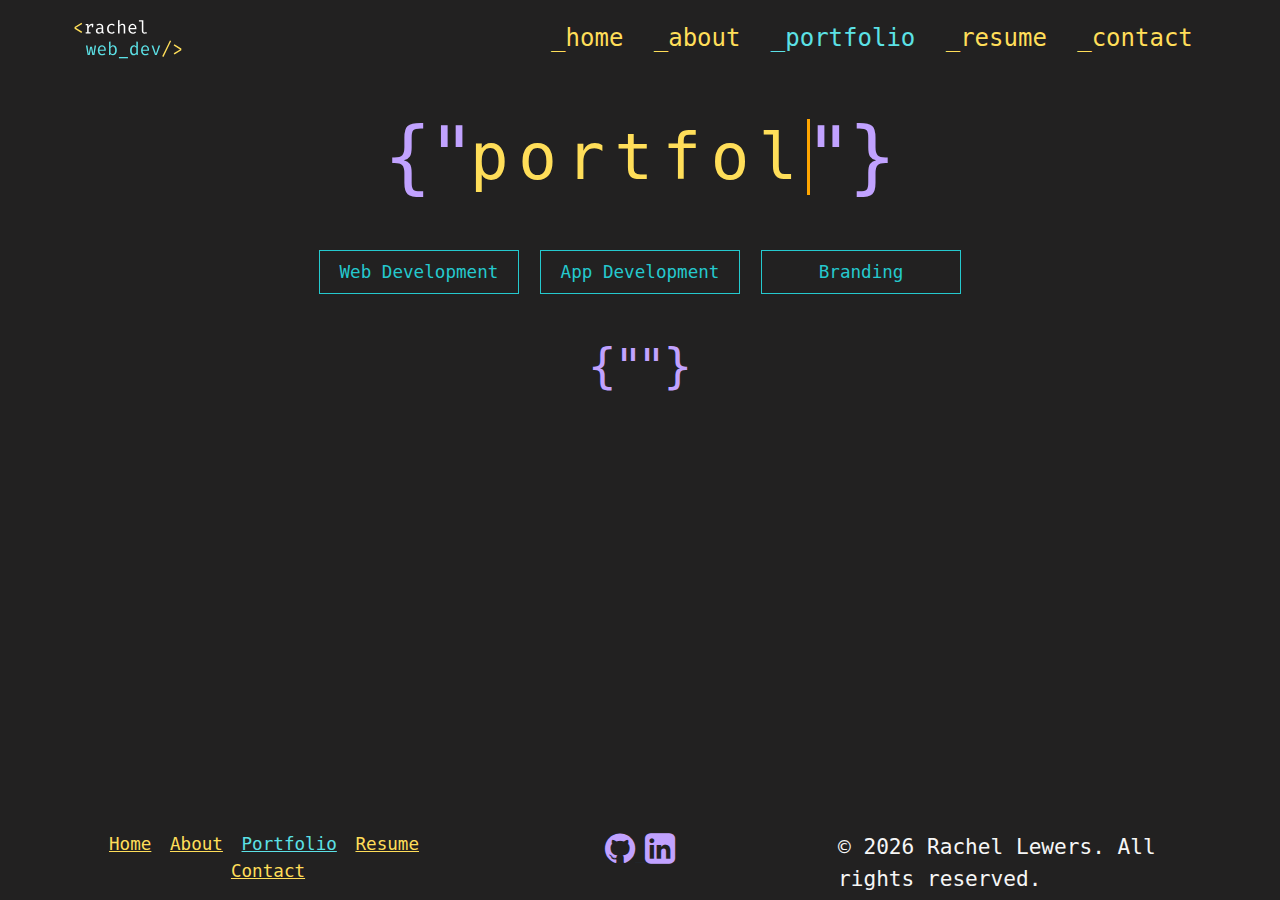
<file: portfolio/app_dev.html>
<!DOCTYPE html>
  <html lang="en">
  <head>
      <meta charset="UTF-8">
      <meta name="viewport" content="width=device-width, initial-scale=1.0">
      <link rel="stylesheet" type="text/css" href="../css/index_one.css">
      <link rel="stylesheet" type="text/css" href="../css/portfolio.css">
      <link rel="preconnect" href="https://fonts.googleapis.com">
      <link rel="preconnect" href="https://fonts.gstatic.com" crossorigin>
      <link rel="stylesheet" href="https://cdnjs.cloudflare.com/ajax/libs/font-awesome/4.7.0/css/font-awesome.min.css">
      <link href="https://cdn.jsdelivr.net/npm/bootstrap@5.3.3/dist/css/bootstrap.min.css" rel="stylesheet" integrity="sha384-QWTKZyjpPEjISv5WaRU9OFeRpok6YctnYmDr5pNlyT2bRjXh0JMhjY6hW+ALEwIH" crossorigin="anonymous">
      <title>rachel web_dev - about</title>
  </head>
  <body>



    

      <nav class="navbar navbar-expand-lg sticky-top">
          <div class="container-fluid">
            <a class="navbar-brand logo" href="#"><img src="../images/portfolio_logo.svg" alt="logo with opening element arrow rachel web_dev slash closing element bracket"></a>
            <button class="navbar-toggler" type="button" data-bs-toggle="collapse" data-bs-target="#navbarNav" aria-controls="navbarNav" aria-expanded="false" aria-label="Toggle navigation">
              <span class="navbar-toggler"></span>
            </button>
            <div class="collapse navbar-collapse justify-content-between" id="navbarNav">
              <ul class="navbar-nav ms-auto">
                <li class="nav-item">
                  <a class="nav-link" href="../index.html">_home</a>
                </li>
                <li class="nav-item">
                  <a class="nav-link" href="../about.html">_about</a>
                </li>
                <li class="nav-item">
      
                  <a class="nav-link active" aria-current="page" href="../portfolio.html">_portfolio</a>
                </li>
                <li class="nav-item">
                  <a class="nav-link" href="../resume.html">_resume</a>
                </li>
                <li class="nav-item">
                  <a class="nav-link" href="../contact.html">_contact</a>
                </li>
              </ul>
            </div>
          </div>
      </nav>
        


      <div class="hero-text ">
        <div class="typewriter-wrapper">
          <span class="brackets left-bracket">{" </span>
          <div class="typewriter">
            <h1></h1>
          </div>
          <span class="brackets right-bracket"> "}</span>
        </div>
    
      </div>



    <div class="container">
      <div class="row">
        <div class="text-center">
          <a href="web_dev.html" class="retro-link">Web Development</a>
          <a href="app_dev.html" class="retro-link">App Development</a>
          <a href="branding.html" class="retro-link">Branding</a>
        </div>
      </div>
    </div>



    <div class="cat-text">
      <div class="typewriter-wrapper">
        <span class="brackets left-bracket">{" </span>
        <div class="typewriter">
          <h1></h1>
        </div>
        <span class="brackets right-bracket">"}</span>
      </div>
      <p></p>
    </div>









  <footer class="footer mt-auto fixed-bottom">
    <div class="container">
      <div class="row">
        <!-- Left Column - Navigation -->
        <div class="col-12 col-md-4">
          <nav>
            <ul class="list-inline">
              <li class="list-inline-item"><a href="../index.html">Home</a></li>
              <li class="list-inline-item"><a href="#">About</a></li>
              <li class="list-inline-item active"><a href="../portfolio.html">Portfolio</a></li>
              <li class="list-inline-item"><a href="../resume.html">Resume</a></li>
              <li class="list-inline-item"><a href="../contact.html">Contact</a></li>
            </ul>
          </nav>
        </div>
        <!-- Middle Column - GitHub and LinkedIn Links -->
        <div class="col-12 col-md-4 text-center">
          <a href="https://github.com/yourgithubusername" target="_blank" class="text-dark mr-3">
            <i class="fa fa-github"></i>
          </a>
          <a href="https://linkedin.com/in/yourlinkedinusername" target="_blank" class="text-dark">
            <i class="fa fa-linkedin-square"></i>
          </a>
        </div>
        <!-- Right Column - Copyright -->
        <div class="col-12 col-md-4 text-right">
          <p class="mb-0">&copy; <span id="year"></span> Rachel Lewers. All rights reserved.</p>
        </div>
      </div>
    </div>
  </footer>

  <script>
    document.getElementById("year").textContent = new Date().getFullYear();
  </script>

<script>
  document.getElementById("year").textContent = new Date().getFullYear();
  
  // Function to apply typewriter effect
  function typeEffect(elementSelector, text, delayBeforeStart = 0, typingSpeed = 100, removeCursorAtEnd = false) {
      setTimeout(() => {
          let charIndex = 0;
          const element = document.querySelector(elementSelector);
          function type() {
              if (charIndex < text.length) {
                  element.textContent += text.charAt(charIndex);
                  charIndex++;
                  setTimeout(type, typingSpeed);
              } else if (removeCursorAtEnd) {
                  // Once text is fully typed, remove the blinking cursor
                  const typewriterElement = element.closest('.typewriter');
                  if (typewriterElement) {
                      typewriterElement.style.borderRight = "none"; // Remove cursor
                  }
              }
          }
          type();
      }, delayBeforeStart);
  }
  
  // Texts for typing effect
  const heroText = "portfolio";
  const catText = "Work in progress";
  const pText = "Please check back later";
  
  // Apply typewriter effect to hero-text immediately
  typeEffect('.hero-text .typewriter h1', heroText, 0, 100, false);
  
  // Calculate delay for starting cat-text effect after heroText is fully typed
  let catTextDelay = heroText.length * 100; // Adjust based on heroText length and typingSpeed
  
  // Apply typewriter effect to cat-text after heroText finishes
  typeEffect('.cat-text .typewriter h1', catText, catTextDelay, 100, false);
  
  // Calculate total delay for starting p text effect after both heroText and catText
  let pTextDelay = catTextDelay + catText.length * 100; // Adjust based on catText length and typingSpeed
  
  // Apply typewriter effect to <p> after cat-text, remove cursor at end
  typeEffect('.cat-text p', pText, pTextDelay, 100, true);
  
  </script>
  


      <script src="https://cdn.jsdelivr.net/npm/bootstrap@5.3.3/dist/js/bootstrap.bundle.min.js" integrity="sha384-YvpcrYf0tY3lHB60NNkmXc5s9fDVZLESaAA55NDzOxhy9GkcIdslK1eN7N6jIeHz" crossorigin="anonymous"></script>
      
  </body>
  </html>
</file>
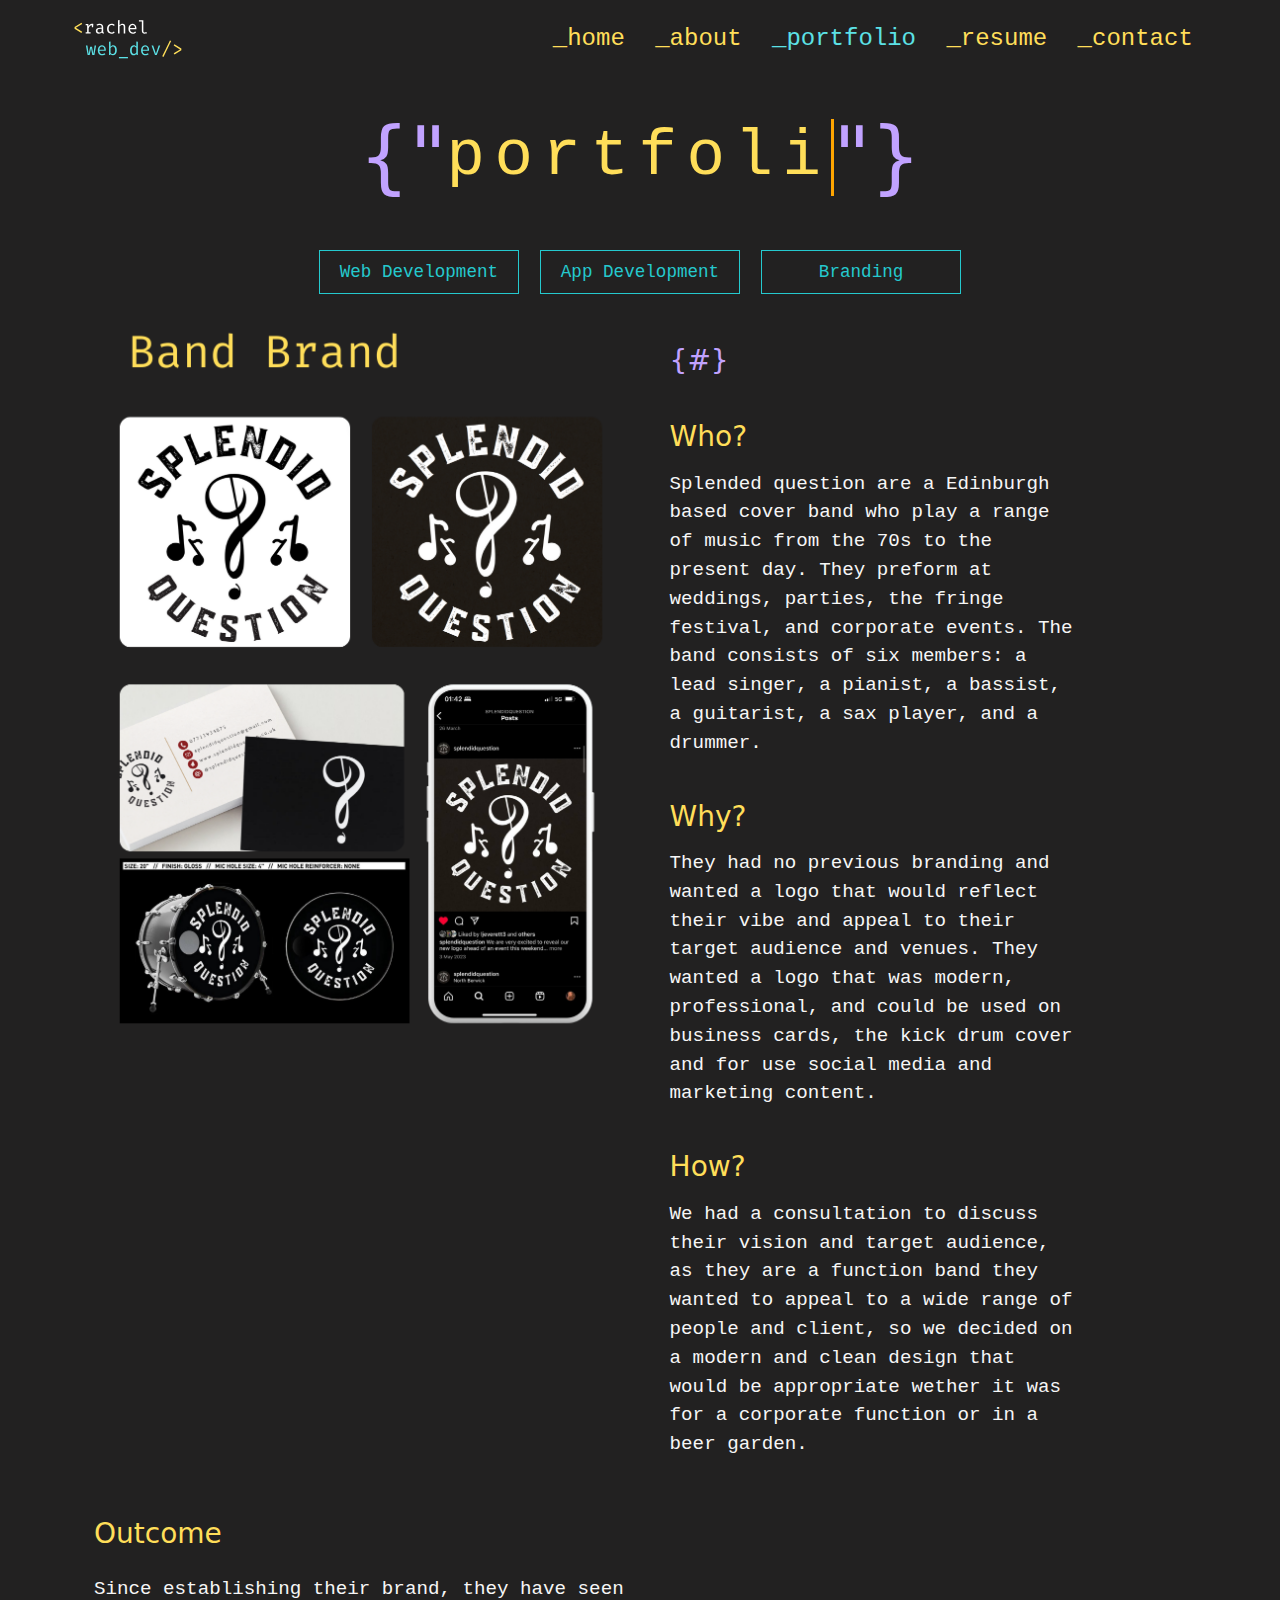
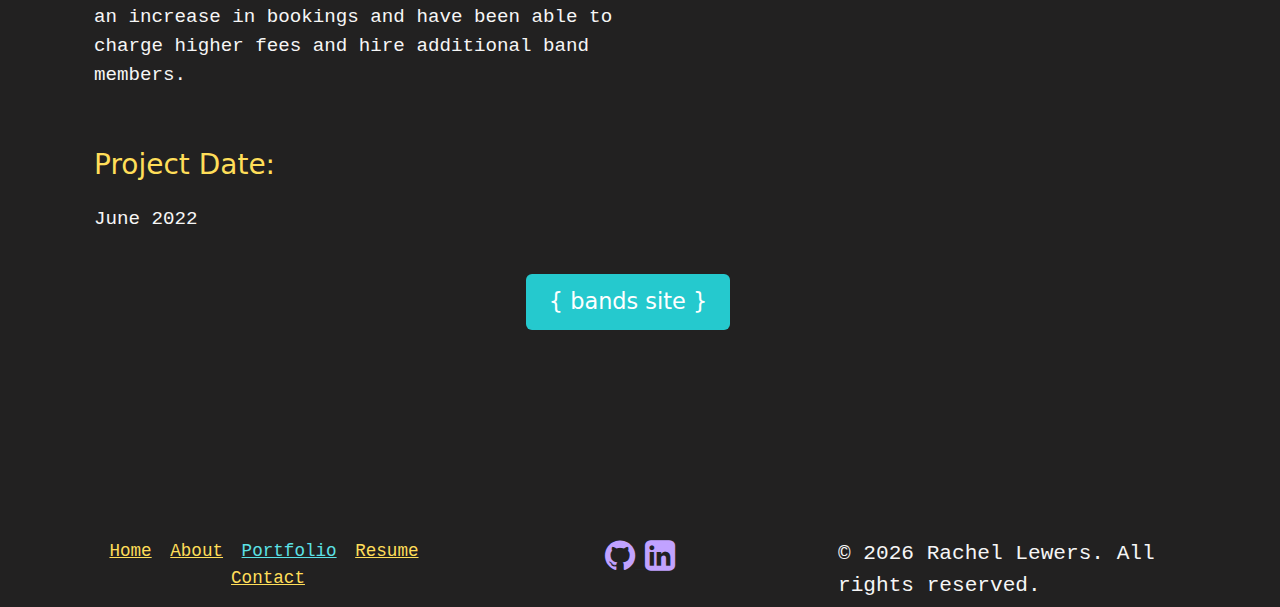
<file: portfolio/branding.html>
<!DOCTYPE html>
<html lang="en">
<head>
    <meta charset="UTF-8">
    <meta name="viewport" content="width=device-width, initial-scale=1.0">
    <link rel="stylesheet" type="text/css" href="../css/index_one.css">
    <link rel="stylesheet" type="text/css" href="../css/portfolio.css">
    <link rel="preconnect" href="https://fonts.googleapis.com">
    <link rel="preconnect" href="https://fonts.gstatic.com" crossorigin>
    <link rel="stylesheet" href="https://cdnjs.cloudflare.com/ajax/libs/font-awesome/4.7.0/css/font-awesome.min.css">
    <link href="https://cdn.jsdelivr.net/npm/bootstrap@5.3.3/dist/css/bootstrap.min.css" rel="stylesheet" integrity="sha384-QWTKZyjpPEjISv5WaRU9OFeRpok6YctnYmDr5pNlyT2bRjXh0JMhjY6hW+ALEwIH" crossorigin="anonymous">
    <title>rachel web_dev - about</title>
</head>
<body>


  

    <nav class="navbar navbar-expand-lg sticky-top">
        <div class="container-fluid">
          <a class="navbar-brand logo" href="#"><img src="../images/portfolio_logo.svg" alt="logo with opening element arrow rachel web_dev slash closing element bracket"></a>
          <button class="navbar-toggler" type="button" data-bs-toggle="collapse" data-bs-target="#navbarNav" aria-controls="navbarNav" aria-expanded="false" aria-label="Toggle navigation">
            <span class="navbar-toggler"></span>
          </button>
          <div class="collapse navbar-collapse justify-content-between" id="navbarNav">
            <ul class="navbar-nav ms-auto">
              <li class="nav-item">
                <a class="nav-link" href="../index.html">_home</a>
              </li>
              <li class="nav-item">
                <a class="nav-link" href="../about.html">_about</a>
              </li>
              <li class="nav-item">
    
                <a class="nav-link active" aria-current="page" href="../portfolio.html">_portfolio</a>
              </li>
              <li class="nav-item">
                <a class="nav-link" href="../resume.html">_resume</a>
              </li>
              <li class="nav-item">
                <a class="nav-link" href="../contact.html">_contact</a>
              </li>
            </ul>
          </div>
        </div>
    </nav>
      


<div class="hero-text ">
    <div class="typewriter-wrapper">
      <span class="brackets left-bracket">{" </span>
      <div class="typewriter">
        <h1></h1>
      </div>
      <span class="brackets right-bracket"> "}</span>
    </div>

  </div>



  <div class="container">
    <div class="row">
      <div class="text-center">
        <a href="web_dev.html" class="retro-link">Web Development</a>
        <a href="app_dev.html" class="retro-link">App Development</a>
        <a href="branding.html" class="retro-link">Branding</a>
      </div>
    </div>
  </div>




  <div class="website">
    <div class="container website-container">
      <div class="row">
        <!-- Image Column -->
        <div class="col-lg-6">
            <img src="../images/portfolio_branding.png" alt="website mockup" class="img-fluid">
          </div>
        <!-- Text Column -->
        <div class="col-lg-6">
          <div class="hero-content text-center">
            <h3 class="brackets-purple">{#}</h3>
            <h3>Who?</h3>
            <p class="my-3 caption">
              Splended question are a Edinburgh based cover band who play a range of music from the 70s to the 
              present day. They preform at weddings, parties, the fringe festival, and corporate events. The band
              consists of six members: a lead singer, a pianist, a bassist, a guitarist, a sax player, and a drummer.
            </p>
            <h3>Why?</h3>
            <p class="my-3 caption">
              They had no previous branding and wanted a logo that would reflect their vibe and 
              appeal to their target audience and venues. They wanted a logo that was modern, professional, and could
              be used on business cards, the kick drum cover and for use social media and marketing content. 
            </p>
            <h3>How?</h3>
            <p class="my-3 caption">
              We had a consultation to discuss their vision and target audience, as they are a function band they
              wanted to appeal to a wide range of people and client, so we decided on a modern and clean design that
              would be appropriate wether it was for a corporate function or in a beer garden. 
            </p>
          </div>
        </div>


            <h3>Outcome</h3>
            <p class="my-3 caption" style="width: 50%;">
              Since establishing their brand, they have seen an increase in
              bookings and have been able to charge higher fees and hire additional band members.
            </p>
        <h3>Project Date:</h3>
        <p class="my-3 caption">
          June 2022</p>

      </div>
    </div>
    <div class="row">
      <div class="col res-btn custom-button text-center">
          <a class="btn" target="_blank" href="https://www.splendidquestion.co.uk/">{ bands site }</a>
      </div>
  </div>
  </div>






<footer class="footer mt-auto">
  <div class="container">
    <div class="row">
      <!-- Left Column - Navigation -->
      <div class="col-12 col-md-4">
        <nav>
          <ul class="list-inline">
            <li class="list-inline-item"><a href="../index.html">Home</a></li>
            <li class="list-inline-item"><a href="#">About</a></li>
            <li class="list-inline-item active"><a href="../portfolio.html">Portfolio</a></li>
            <li class="list-inline-item"><a href="../resume.html">Resume</a></li>
            <li class="list-inline-item"><a href="../contact.html">Contact</a></li>
          </ul>
        </nav>
      </div>
      <!-- Middle Column - GitHub and LinkedIn Links -->
      <div class="col-12 col-md-4 text-center">
        <a href="https://github.com/yourgithubusername" target="_blank" class="text-dark mr-3">
          <i class="fa fa-github"></i>
        </a>
        <a href="https://linkedin.com/in/yourlinkedinusername" target="_blank" class="text-dark">
          <i class="fa fa-linkedin-square"></i>
        </a>
      </div>
      <!-- Right Column - Copyright -->
      <div class="col-12 col-md-4 text-right">
        <p class="mb-0">&copy; <span id="year"></span> Rachel Lewers. All rights reserved.</p>
      </div>
    </div>
  </div>
</footer>

<script>
  document.getElementById("year").textContent = new Date().getFullYear();
</script>

  
<script>
  const text = "portfolio"; // Text to display

  let charIndex = 0; // Current character index
  const element = document.querySelector('.typewriter h1'); // Target element for typewriting effect

  function typeEffect() {
    // Add a character
    element.textContent += text.charAt(charIndex);

    // Move to the next character
    charIndex++;

    // Check if we've reached the end of the text
    if (charIndex < text.length) {
      // If not, continue typing
      setTimeout(typeEffect, 100); // Typing speed
    }
  }

  // Start the typewriter effect
  typeEffect();
</script>


    <script src="https://cdn.jsdelivr.net/npm/bootstrap@5.3.3/dist/js/bootstrap.bundle.min.js" integrity="sha384-YvpcrYf0tY3lHB60NNkmXc5s9fDVZLESaAA55NDzOxhy9GkcIdslK1eN7N6jIeHz" crossorigin="anonymous"></script>
    
</body>
</html>
</file>
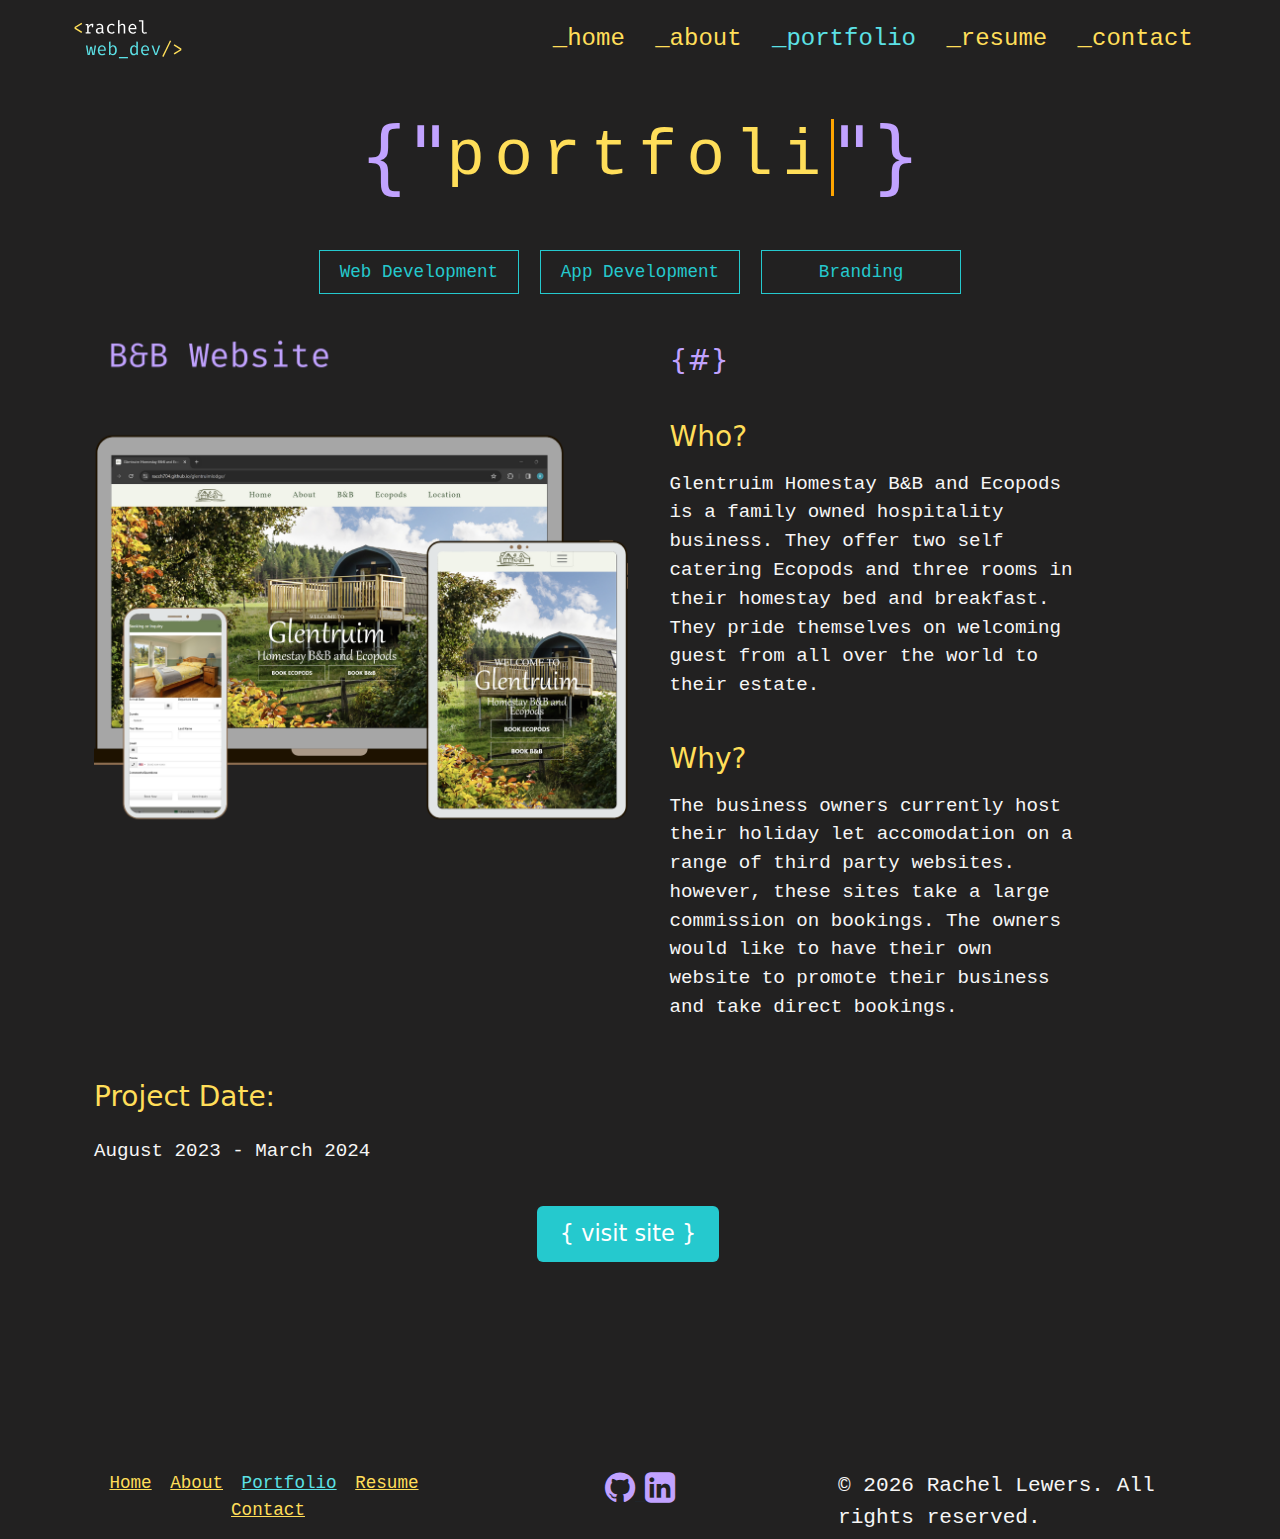
<file: portfolio/web_dev.html>
<!DOCTYPE html>
<html lang="en">
<head>
    <meta charset="UTF-8">
    <meta name="viewport" content="width=device-width, initial-scale=1.0">
    <link rel="stylesheet" type="text/css" href="../css/index_one.css">
    <link rel="stylesheet" type="text/css" href="../css/portfolio.css">
    <link rel="preconnect" href="https://fonts.googleapis.com">
    <link rel="preconnect" href="https://fonts.gstatic.com" crossorigin>
    <link rel="stylesheet" href="https://cdnjs.cloudflare.com/ajax/libs/font-awesome/4.7.0/css/font-awesome.min.css">
    <link href="https://cdn.jsdelivr.net/npm/bootstrap@5.3.3/dist/css/bootstrap.min.css" rel="stylesheet" integrity="sha384-QWTKZyjpPEjISv5WaRU9OFeRpok6YctnYmDr5pNlyT2bRjXh0JMhjY6hW+ALEwIH" crossorigin="anonymous">
    <title>rachel web_dev - about</title>
</head>
<body>



  

    <nav class="navbar navbar-expand-lg sticky-top">
        <div class="container-fluid">
          <a class="navbar-brand logo" href="#"><img src="../images/portfolio_logo.svg" alt="logo with opening element arrow rachel web_dev slash closing element bracket"></a>
          <button class="navbar-toggler" type="button" data-bs-toggle="collapse" data-bs-target="#navbarNav" aria-controls="navbarNav" aria-expanded="false" aria-label="Toggle navigation">
            <span class="navbar-toggler"></span>
          </button>
          <div class="collapse navbar-collapse justify-content-between" id="navbarNav">
            <ul class="navbar-nav ms-auto">
              <li class="nav-item">
                <a class="nav-link" href="../index.html">_home</a>
              </li>
              <li class="nav-item">
                <a class="nav-link" href="../about.html">_about</a>
              </li>
              <li class="nav-item">
    
                <a class="nav-link active" aria-current="page" href="../portfolio.html">_portfolio</a>
              </li>
              <li class="nav-item">
                <a class="nav-link" href="../resume.html">_resume</a>
              </li>
              <li class="nav-item">
                <a class="nav-link" href="../contact.html">_contact</a>
              </li>
            </ul>
          </div>
        </div>
    </nav>
      


<div class="hero-text ">
    <div class="typewriter-wrapper">
      <span class="brackets left-bracket">{" </span>
      <div class="typewriter">
        <h1></h1>
      </div>
      <span class="brackets right-bracket"> "}</span>
    </div>

  </div>



  <div class="container">
    <div class="row">
      <div class="text-center">
        <a href="web_dev.html" class="retro-link">Web Development</a>
        <a href="app_dev.html" class="retro-link">App Development</a>
        <a href="branding.html" class="retro-link">Branding</a>
      </div>
    </div>
  </div>


  <div class="website">
    <div class="container website-container">
      <div class="row">
        <!-- Image Column -->
        <div class="col-lg-6">
            <img src="../images/portfolio_website.png" alt="website mockup" class="img-fluid">
          </div>
        <!-- Text Column -->
        <div class="col-lg-6">
          <div class="hero-content text-center">
            <h3 class="brackets-purple">{#}</h3>
            <h3>Who?</h3>
            <p class="my-3 caption">
              Glentruim Homestay B&B and Ecopods is a family owned hospitality business. They offer two self catering 
              Ecopods and three rooms in their homestay bed and breakfast. They pride themselves on welcoming
              guest from all over the world to their estate.
            </p>
            <h3>Why?</h3>
            <p class="my-3 caption">
              The business owners currently host their holiday let accomodation on a range of third party websites.
              however, these sites take a large commission on bookings. The owners would like to have 
              their own website to promote their business and take direct bookings.
            </p>
          </div>
        </div>
        <h3>Project Date:</h3>
        <p class="my-3 caption">
          August 2023 - March 2024 </p>
      </div>
    </div>
    <div class="row">
      <div class="col res-btn custom-button text-center">
          <a class="btn" target="_blank" href="https://racch704.github.io/glentruimlodge/">{ visit site }</a>
      </div>
  </div>
  </div>








<footer class="footer mt-auto">
  <div class="container">
    <div class="row">
      <!-- Left Column - Navigation -->
      <div class="col-12 col-md-4">
        <nav>
          <ul class="list-inline">
            <li class="list-inline-item"><a href="../index.html">Home</a></li>
            <li class="list-inline-item"><a href="#">About</a></li>
            <li class="list-inline-item active"><a href="../portfolio.html">Portfolio</a></li>
            <li class="list-inline-item"><a href="../resume.html">Resume</a></li>
            <li class="list-inline-item"><a href="../contact.html">Contact</a></li>
          </ul>
        </nav>
      </div>
      <!-- Middle Column - GitHub and LinkedIn Links -->
      <div class="col-12 col-md-4 text-center">
        <a href="https://github.com/yourgithubusername" target="_blank" class="text-dark mr-3">
          <i class="fa fa-github"></i>
        </a>
        <a href="https://linkedin.com/in/yourlinkedinusername" target="_blank" class="text-dark">
          <i class="fa fa-linkedin-square"></i>
        </a>
      </div>
      <!-- Right Column - Copyright -->
      <div class="col-12 col-md-4 text-right">
        <p class="mb-0">&copy; <span id="year"></span> Rachel Lewers. All rights reserved.</p>
      </div>
    </div>
  </div>
</footer>

<script>
  document.getElementById("year").textContent = new Date().getFullYear();
</script>
<script>
  const text = "portfolio"; // Text to display

  let charIndex = 0; // Current character index
  const element = document.querySelector('.typewriter h1'); // Target element for typewriting effect

  function typeEffect() {
    // Add a character
    element.textContent += text.charAt(charIndex);

    // Move to the next character
    charIndex++;

    // Check if we've reached the end of the text
    if (charIndex < text.length) {
      // If not, continue typing
      setTimeout(typeEffect, 100); // Typing speed
    }
  }

  // Start the typewriter effect
  typeEffect();
</script>



    <script src="https://cdn.jsdelivr.net/npm/bootstrap@5.3.3/dist/js/bootstrap.bundle.min.js" integrity="sha384-YvpcrYf0tY3lHB60NNkmXc5s9fDVZLESaAA55NDzOxhy9GkcIdslK1eN7N6jIeHz" crossorigin="anonymous"></script>
    
</body>
</html>
</file>
<file: css/index_one.css>
/********** Fonts **********/
@font-face {
  font-family: 'FiraCode';
  src: url('../fonts/Fira_Code/static/FiraCode-Regular.ttf') format('truetype');
  font-weight: normal;
  font-style: normal;
}

@font-face {
  font-family: 'FiraCode';
  src: url('../fonts/Fira_Code/static/FiraCode-Bold.ttf') format('truetype');
  font-weight: bold;
  font-style: normal;
}

@font-face {
  font-family: 'FiraCode';
  src: url('../fonts/Fira_Code/static/FiraCode-Light.ttf') format('truetype');
  font-weight: 300;
  font-style: normal;
}

/********** Base Styles **********/
body {
  background-color: #222121 !important;
  overflow-x: hidden;
}

.navbar {
  background: #222121 !important;
  font-family: "M PLUS 1 Code", monospace;
  font-size: 1.5em;
  max-width: 100%;
  padding: .5em 2.5em !important;
}

.navbar-brand > img {
  width: 25%;
}

.navbar-toggler, .navbar-toggler-icon {
  border: none !important; /* Removes the border */
  background-image: none; /* Removes the default background image for .navbar-toggler-icon */
}

.navbar li {
  padding: 0 .3em;
}

.navbar-nav .nav-link {
  color: #ffde59; 
  padding: 0 1em;
}

.navbar-nav .nav-link:hover {
  color: #c1a2ff !important; 
}

.navbar-nav .nav-link.active {
  color: #5ce1e6 !important; 
  background-color: transparent; 
}

.hero-text {
  display: flex;
  flex-direction: column;
  align-items: center;
  text-align: center;
  margin-top: 2.5em;
}

h1, h2 {
  font-family: "M PLUS 1 Code", monospace;
  color: #f6f6f6 !important;
  margin: 0;
  padding: 0;
}

h1 {
  color: #ffde59 !important;
  font-size: 2em !important;
}

h2 {
  font-size: 1.7em !important;
}

.brackets {
  color: #c1a2ff !important;
  font-size: 5rem !important;
  line-height: 1; 
}

.typewriter-wrapper {
  display: flex;
  justify-content: center;
  align-items: center;
  flex-wrap: wrap;
  padding: 0 10px;
  font-size: 2em;
}

.typewriter h1 {
  white-space: pre-wrap;
  word-wrap: break-word;
  overflow: hidden;
  border-right: 0.05em solid orange;
  margin: 0;
  letter-spacing: 0.15em;
  animation: blink-cursor 0.75s step-end infinite;
}

@keyframes blink-cursor {
  50% {
    border-color: transparent;
  }
}

/********** Responsive Adjustments **********/
@media (max-width: 768px) {
  .navbar-nav .nav-link, .navbar {
    padding: 0 .5em, .5em 1em !important;
  }

  .hero-text {
    margin-top: 1.5em;
  }

  h1, h2 {
    font-size: 1.5em !important;
  }

  .brackets {
    font-size: 3rem !important; 
  }

  .typewriter-wrapper {
    font-size: 1.5em;
  }
}

@media (max-width: 480px) {
  .typewriter h1 {
    font-size: 1em !important;
  }

}

.hero-img {
  width: 80% !important;
  min-height: 70vh; /* Ensure it's at least the height of the viewport */
  background-image: url('../images/hero_img.jpg'); /* Replace with your image path */
  background-size: cover; /* Cover the entire area */
  background-position: center; /* Center the image in the div */
  background-repeat: no-repeat; /* Do not repeat the background */
  background-attachment: fixed; /* Keep the background static when scrolling */
  display: flex;
  flex-direction: column;
  align-items: center;
  justify-content: center;
  margin-top: 2em; /* Add top margin if needed */
  margin-left: auto; /* Center the div on the page horizontally */
  margin-right: auto;
}

@media (max-width: 768px) {
  .hero-img {
    width: 100% !important;
  }
  .text-info {
    font-size: 1em !important;
  }
}

.hero-img-about {
  width: 80% !important;
  min-height: 70vh; /* Ensure it's at least the height of the viewport */
  background-image: url('../images/about_hero.jpg'); /* Replace with your image path */
  background-size: cover; /* Cover the entire area */
  background-position: center; /* Center the image in the div */
  background-repeat: no-repeat; /* Do not repeat the background */
  background-attachment: fixed; /* Keep the background static when scrolling */
  display: flex;
  flex-direction: column;
  align-items: center;
  justify-content: center;
  margin-top: 2em; /* Add top margin if needed */
  margin-left: auto; /* Center the div on the page horizontally */
  margin-right: auto;
}

@media (max-width: 768px) {
  .hero-img {
    width: 100% !important;
  }
  .text-info {
    font-size: 1em !important;
  }
}


/********** Typewriter Animation **********/




.typewriter-wrapper {
  display: flex;
  justify-content: center; /* Center the items horizontally */
  align-items: center; /* Align items vertically */
  flex-wrap: wrap; /* Allow items to wrap to the next line on small screens */
  padding: 0 10px; /* Add some padding on the sides */
  font-size: 2em; /* Adjust as necessary */
}

/* Responsive font size adjustments for the brackets */
@media (max-width: 768px) {
.brackets {
font-size: 4rem; /* Smaller brackets on tablets and below */
}
.typewriter-wrapper {
font-size: 1.5em; /* Smaller text to fit the screen */
}
.brackets {
font-size: 3rem !important; 
}
}


.about-me-header {
  font-size: 3rem;
  font-family: monospace;
}
.code-style {
  font-family: 'Fira Code', monospace;
}

/********** About Me Section **********/

.about-section {
  border-top: 1px solid #c1a2ff;
}

.brackets-yellow {
  color: #ffde59 !important;

}

.brackets-purple {
  color: #c1a2ff !important;
}
  
.about-me {
  margin-top: 7em !important;
}
.about-me h2 {
  font-size: 4em !important;
}

.about-me .caption, .portfolio .caption, .skills .caption {
  font-size: 1em !important;
  display: flex;
  margin-left: auto;
  margin-right: auto;
}
  .about-me-intro, .portfolio-intro {

    display: flex;
    justify-content: center;
    align-items: center;
}



.underline p {
  text-decoration: underline;
  color: #f6f6f6 !important;
  font-weight: 500;
  }

  .further-info p {
    font-size: 1em !important;
    color: #ffde59 !important;
  }


.hero-content {
    width: 80%;
    text-align: center;
}
.hero-content p {
    color: #f6f6f6;
    font-size: 1.5em;
    font-family: 'FiraCode', monospace;
}
.about-section {
    padding: 4rem;

}
.about-section p {
    font-size: 1.4em;
    font-family: 'FiraCode', monospace;
    padding-left: 0 3em !important;
}

div.col-md-6:nth-child(1) > p:nth-child(1) {
  padding-right: 2em;
  }
  Element
  div.col-md-6:nth-child(2) > p:nth-child(1) {
  padding-left: 2em;
  }

  .custom-button a {
    background-color: #25c9ce;
    color: #fff;
    font-size: 1.4em;
    text-decoration: none;
    padding: .5em 1em;
    cursor: pointer;
    border: none;
    font-weight: 500;
}

.custom-button a:hover {
    background-color: #c1a2ff;
}

.custom-button a:focus {
    outline: none; /* Remove focus outline */
}

.custom-button a:active {
    transform: translateY(1px); /* Add a slight downward push when clicked */
}





.portfolio h2, .skills h2 {
  font-size: 4em !important;
}

.portfolio-intro {
  margin-top: 5em;
}

td {
  background-color: #222121 !important;
}

.table {
  border: rgb(137, 136, 136) !important;
}





.table img {
  width: auto !important;
  height: 80vh !important; 
  margin: 0 !important;
}
.table td {
  padding: 0 !important;
}

.custom-button-2 a {

  background-color: #c1a2ff;
  font-size: 1.4em;
  text-decoration: none;
  padding: .5em 1em;
  cursor: pointer;
  border: none;
  font-weight: 500;
  margin-top: 2em;
}

.custom-button-2 a:hover {
  background-color: #25c9ce;
  color: #fff;
}

.custom-button-2 a:focus {
  outline: none; /* Remove focus outline */
}

.custom-button-2 a:active {
  transform: translateY(1px); /* Add a slight downward push when clicked */
}


table {
  width: 50% !important;
  margin-left: auto !important;
  margin-right: auto !important;
  border-collapse: collapse;
}





.skills {
  margin-top: 15em !important;

}
.skills img {
  display: block; /* Images are inline by default, this changes it to block-level */
  max-width: 100%; /* Adjust this percentage to make the image smaller */
  height: auto; /* This will maintain the aspect ratio of the image */
  margin: 0 auto; /* This will center the image in the parent container */
}
.res-btn {
  margin-top: 5em !important;
  margin-bottom: 13em !important;
}




footer {
  background-color: #222121 !important;
  color: #f6f6f6 !important;
  text-align: center;
  font-size: 1.1em;
  font-family: "M PLUS 1 Code", monospace;
}

footer a {
  color: #ffde59 !important;
}
footer a:hover {
  color: #c1a2ff !important;
}
footer .active a {
  color: #5ce1e6 !important;
  background-color: transparent !important;
}

footer .text-right {
  color: #ffde59;
}

footer a  {
  color: #ffde59 !important;
}

footer a i {
  color: #c1a2ff !important;
  font-size: 2em !important;
}
footer a i:hover {
  color: #ffde59 !important;
  font-size: 2em !important;
}
</file>
<file: css/about.css>
/**** about me page ****/

.about-me table {
    width: 100% !important;
    margin-left: auto !important;
    margin-right: auto !important;
    border-collapse: collapse;
  }
  
  .about-me h3 {
    font-size: 2em !important;
  }
  
  .about-me table .section {
    padding: 3.5em !important;
  }
  
  .about-me h3 {
    font-size: 2em !important;
    padding-bottom: .4em !important;
  
  }
  
  .about-me h2 {
    font-size: 2em !important;
    color: #fff !important;
    padding-bottom: .4em;
  }
  
  .about-me p {
    font-size: 1.5em !important;
    color: #ffde59 !important;
    font-family: "M PLUS 1 Code", monospace;
  }
</file>
<file: css/portfolio.css>
/***  portfolio page  ***/

.retro-link {
  margin-top: 3em !important;
  font-size: 1.1em;
  min-width: 200px;
  font-family: "M PLUS 1 Code", monospace;
  padding: .5rem 1rem; /* Bootstrap 5 default for .btn */
  margin: 0.5rem; /* Margin for spacing */
  color: #25c9ce; /* Text color */
  background-color: #222121; /* Button background color */
  border: 1px solid #25c9ce; /* Border color */
  text-decoration: none; /* Remove the underline from links */
  display: inline-block; /* Allow for text-center alignment */
  box-shadow: none; /* Remove any box-shadow */
  transition: color .15s ease-in-out, background-color .15s ease-in-out, border-color .15s ease-in-out; /* Smooth transition for hover effects */
}

.retro-link:hover, .retro-link:focus {
  color: white; /* Text color on hover/focus */
  background-color: #3a777972; /* Background color on hover/focus */
  border-color: white; /* Border color on hover/focus */
}

.text-center {
  text-align: center; /* Center text */
}

.container {
  display: flex; /* Use flexbox */
  align-items: center; /* Center vertically */
  justify-content: center; /* Center horizontally */
}

.row {
  width: 100%; /* Full width */
}


.website p {
  font-size: 1.2em;
  font-family: "M PLUS 1 Code", monospace;
  color: #f6f6f6 !important;
  text-align: left !important;


}

.website .hero-content {
  padding-left: 1.1em;
}

.website h3 {
  text-align: left !important;
  color: #ffde59; 
  margin-top: 1.5em;

}

.website .custom-button {
  margin-top: 1.5em !important;
}












.cat-text {
  display: flex;
  flex-direction: column;
  align-items: center;
  text-align: center;
  margin-top: 2.5em;
}

.cat-text h1 {
  color: #f6f6f6 !important;
  font-size: 1em !important;
  font-family: "M PLUS 1 Code", monospace;
  margin-top: 1em;
}

.cat-text .brackets {
  font-size: 1.5em !important;
}

p {
  font-size: 1.2em;
  font-family: "M PLUS 1 Code", monospace;
  color: #f6f6f6 !important;
  text-align: left !important;
}







/*** resume ***/ 

.cv .custom-button-2 {
  margin: .5em 0 !important;
  
}





/**** contact me ****/

.contact table tr td {
  border: none;
}

.contact table .contact-me {
  padding-top: 0 !important;
}

  /* Targets anchor tags specifically within the .contact-me section */
  .contact-me a {
    text-decoration: none;
    color: #f6f6f6; /* Change this color as needed */
  }

  /* Targets <strong> tags within anchor tags specifically within the .contact-me section */
  .contact-me a strong {
    color: #25c9ce; /* Change this color as needed */
  }
</file>
